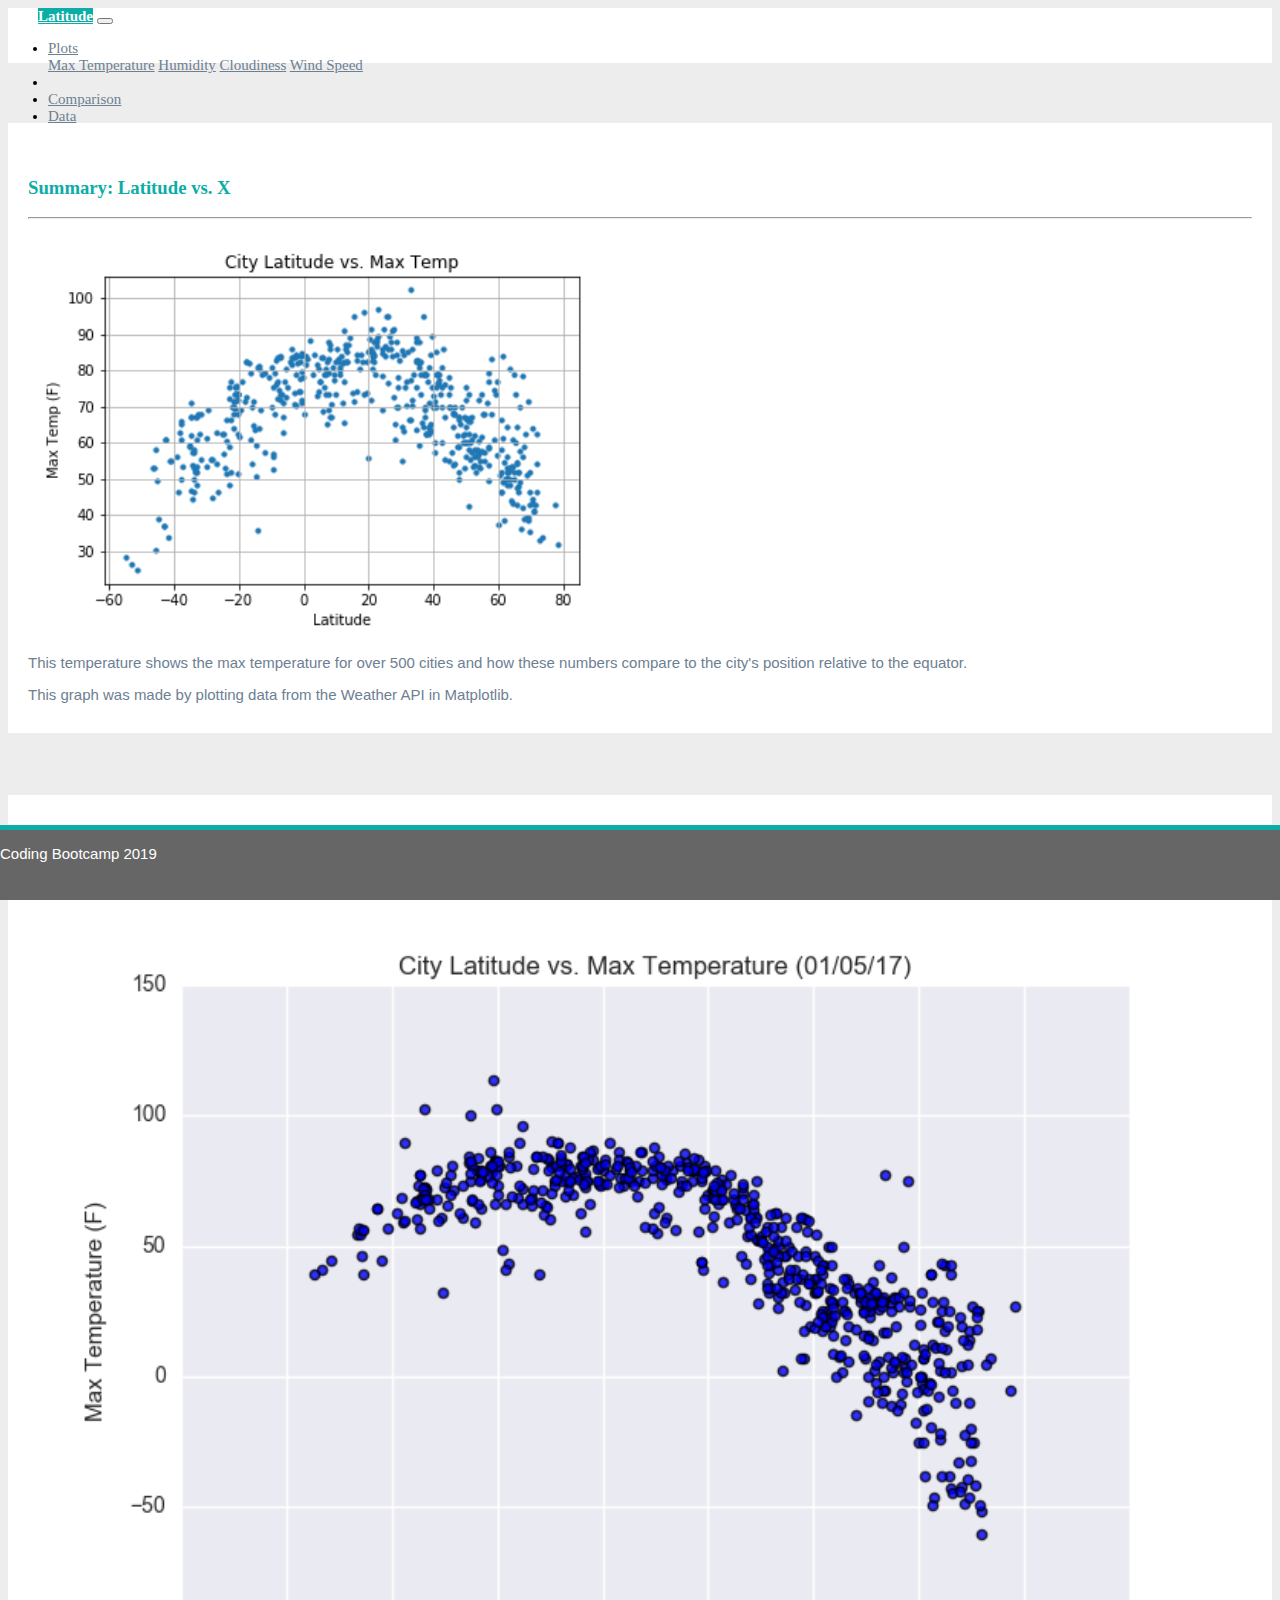
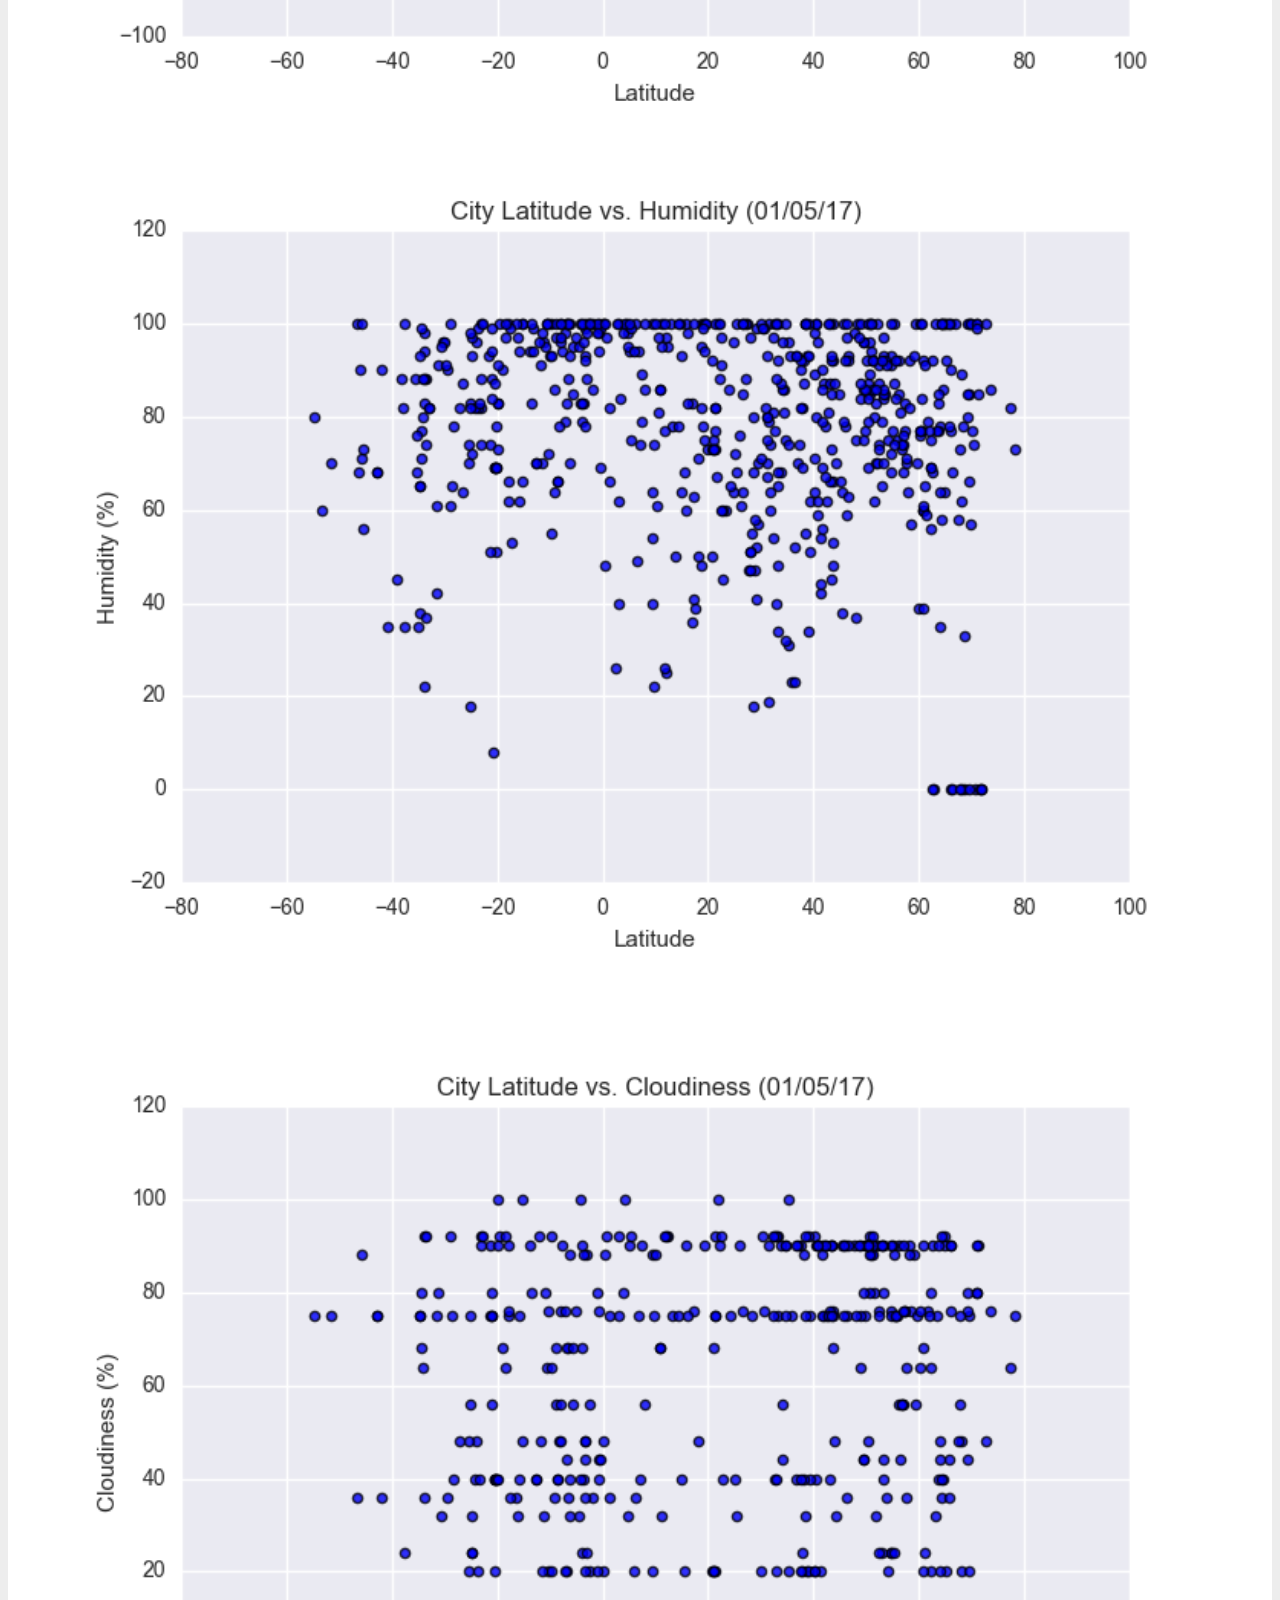
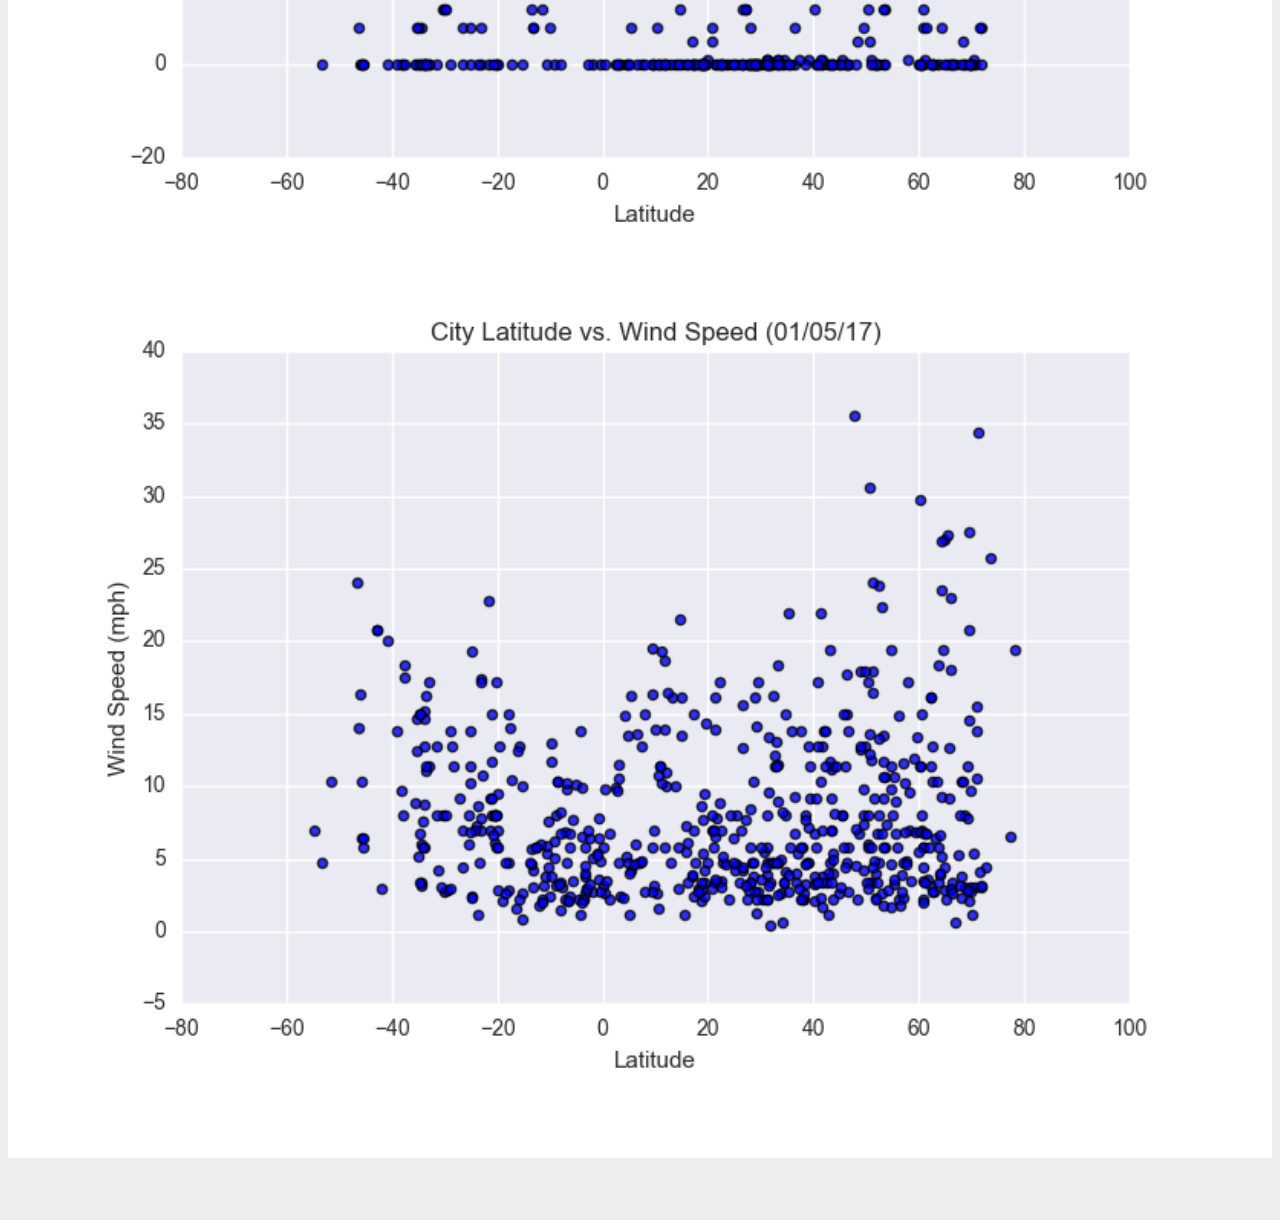
<file: index.html>
<!DOCTYPE html>
<html>

<head>
    <meta charset="utf-8" />
    <title>Weather Viz</title>
    <meta name="viewwport" content="width=device-width, initial-scale=1">

    <link rel="stylesheet" type="text/css" href="style.css">

</head>

<body>
    <div class="navigation">
        <nav class="navbar navbar-expand-lg navbar-light">
            <a class="navbar-brand" style="background-color: #0BADA6;" href="index.html">Latitude</a>
        <button class="navbar-toggler border border-white" type="button" data-toggle="collapse" data-target="#navbarNavDropdown"
        aria-controls="navbarNavDropdown" aria-expanded="false" aria-label="Toggle navigation">
        </button>
        <div class="collapse navbar-collapse" id="navbarNavDropdown">
            <ul class="navbar-nav m1-auto">
                <li class="nav-item dropdown">
                    <a class="nav-link dropdown-toggle" href="#" id="navbarDropdownMenuLink" data-toggle="dropdown"
                        aria-haspopup="true" aria-expanded="false">Plots</a>
                    <div class="dropdown-menu" aria-labelledby="navbarDropdownMenuLink">
                        <a class="dropdown-item" href="max_temperature.html">Max Temperature</a>
                        <a class="dropdown-item" href="humidity.html">Humidity</a>
                        <a class="dropdown-item" href="cloudiness.html">Cloudiness</a>
                        <a class="dropdown-item" href="wind_speed.html">Wind Speed</a>
                    </div>    
                </li>
                <li>
                    <li class="nav-item">
                        <a class="nav-link" href="comparisons.html">Comparison</a>
                    </li>
                </li>
                <li>
                    <a class="nav-link" href="data.html">Data</a>
                </li>
            
            </ul>
        </div>
        </nav>
    </div>
    <div class="container">
        <div class="row">
            <div class="col-lg-7 col-md-12">
                <div class="box">
                    <h3 class="title">Summary: Latitude vs. X</h3>
                    <hr>
                    <img src="Max_Temp vs. Lat.png" class="visualization" alt="Max Temperature vs. Latitude">
                    <p>This temperature shows the max temperature for over 500 cities and how these numbers compare to the city's position relative to the equator.</p>
                    <p>This graph was made by plotting data from the Weather API in Matplotlib.</p>
                </div>
            </div>
            <div class="col-lg-5 col-md-12">
                <div class="box">
                    <h5 class="title">Visualizations</h5>
                    <hr>

                    <div class="container">
                        <div class="row" style="padding-bottom: 30px;">
                            <div class="col-6">
                                <a href="Max Temp.html">
                                    <img class="panel" src="Max Temp Graph.png" alt="Max Temperature Image">
                                </a>
                            </div>
                            <div class="col-6">
                                <a href="Humidity.html">
                                    <img class="panel" src="Humidity.png" alt="Humidity Graph">
                                </a>
                            </div>
                        </div>

                        <div class="row" style="padding-bottom: 30px;">
                        <div class="col-6">
                            <a href="Cloudiness.html">
                                <img class="panel" src="Cloudiness.png" alt="Cloudiness Graph">
                            </a>
                        </div>
                        <div class="col-6">
                            <a href="Wind Speed.html">
                                <img class="panel" src="Wind Speed.png" alt="Wind Speed Graph">
                            </a>
                        </div>


                        </div>
                    </div>
                </div>
            </div>
        </div>
    </div>
    <footer>
        <div class="footer">Coding Bootcamp 2019</div>
    </footer>

    <script src="https://code.jquery.com/jquery-3.2.1.slim.min.js" integrity="sha384-KJ3o2DKtIkvYIK3UENzmM7KCkRr/rE9/Qpg6aAZGJwFDMVNA/GpGFF93hXpG5KkN"
        crossorigin="anonymous"></script>
    <script src="https://cdnjs.cloudflare.com/ajax/libs/popper.js/1.12.9/umd/popper.min.js" integrity="sha384-ApNbgh9B+Y1QKtv3Rn7W3mgPxhU9K/ScQsAP7hUibX39j7fakFPskvXusvfa0b4Q"
        crossorigin="anonymous"></script>
    <script src="https://maxcdn.bootstrapcdn.com/bootstrap/4.0.0/js/bootstrap.min.js" integrity="sha384-JZR6Spejh4U02d8jOt6vLEHfe/JQGiRRSQQxSfFWpi1MquVdAyjUar5+76PVCmYl"
        crossorigin="anonymous"></script>
</body>
</html>
</file>
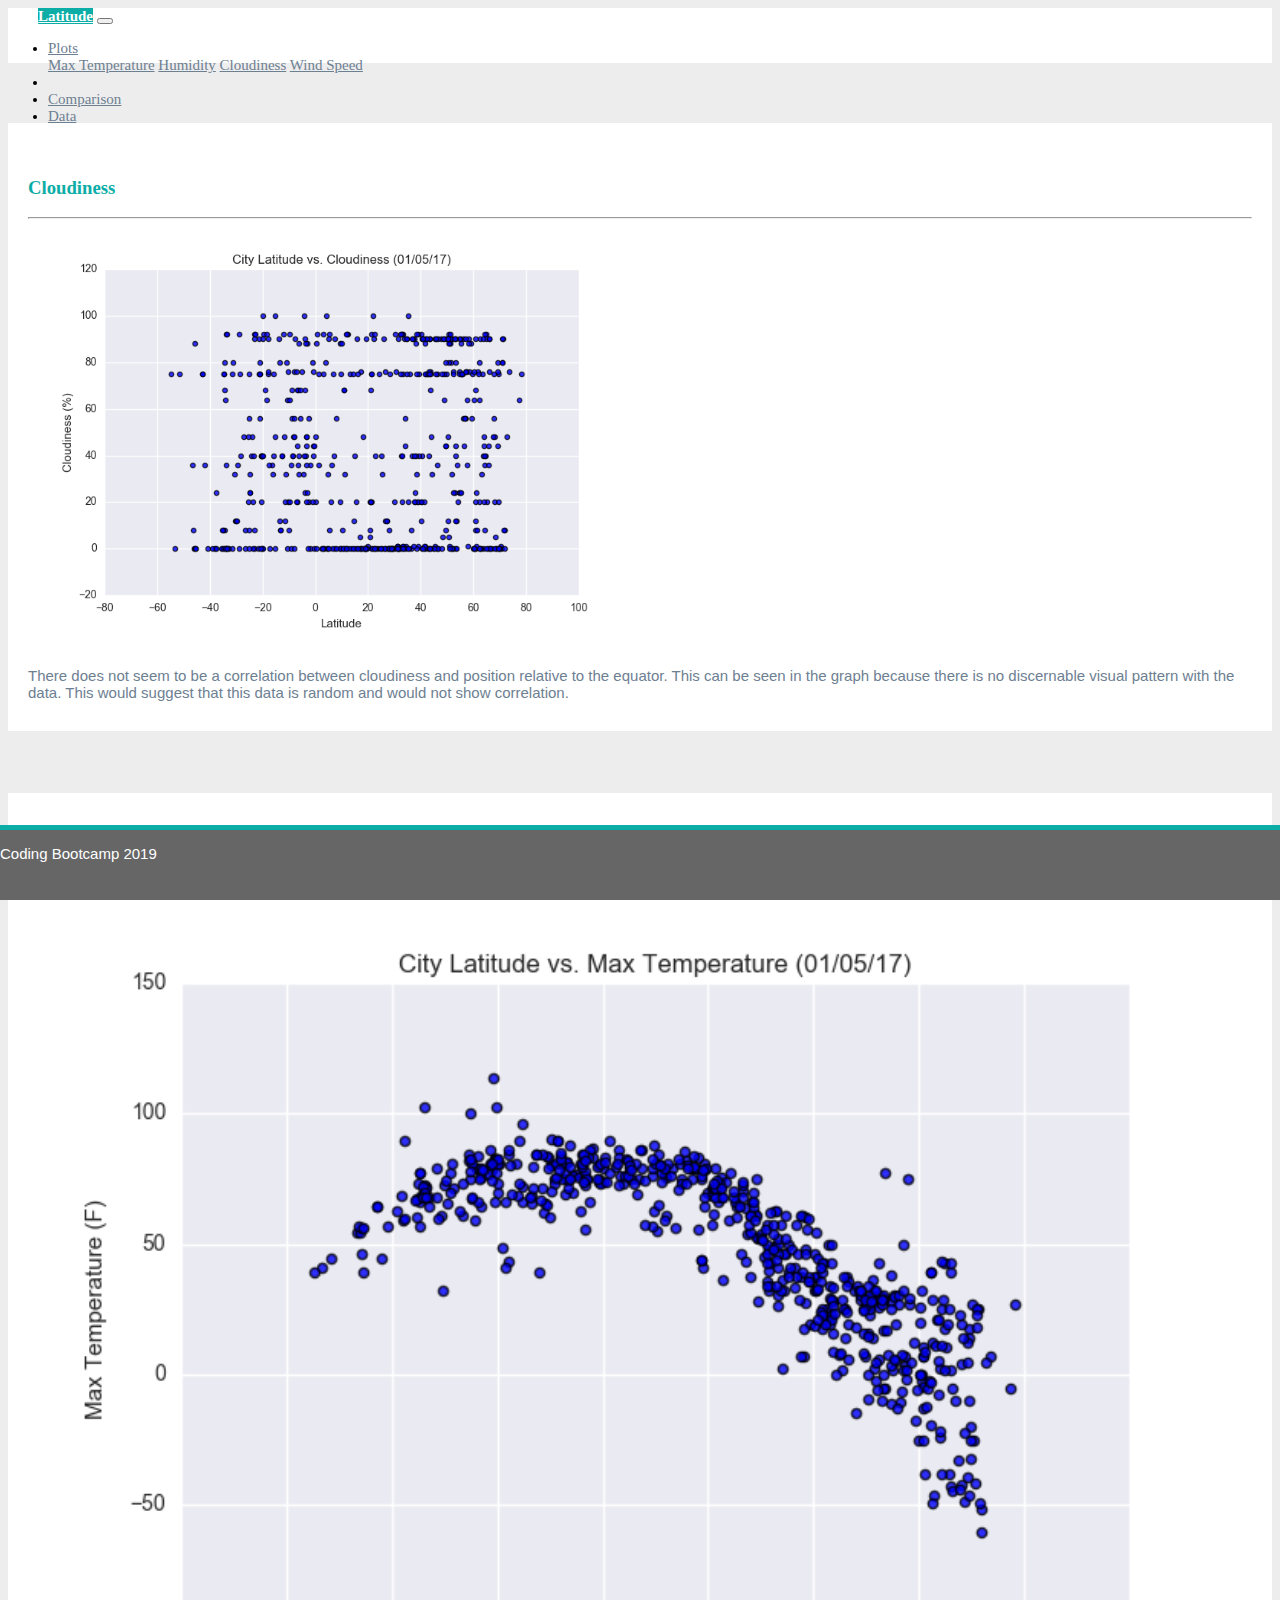
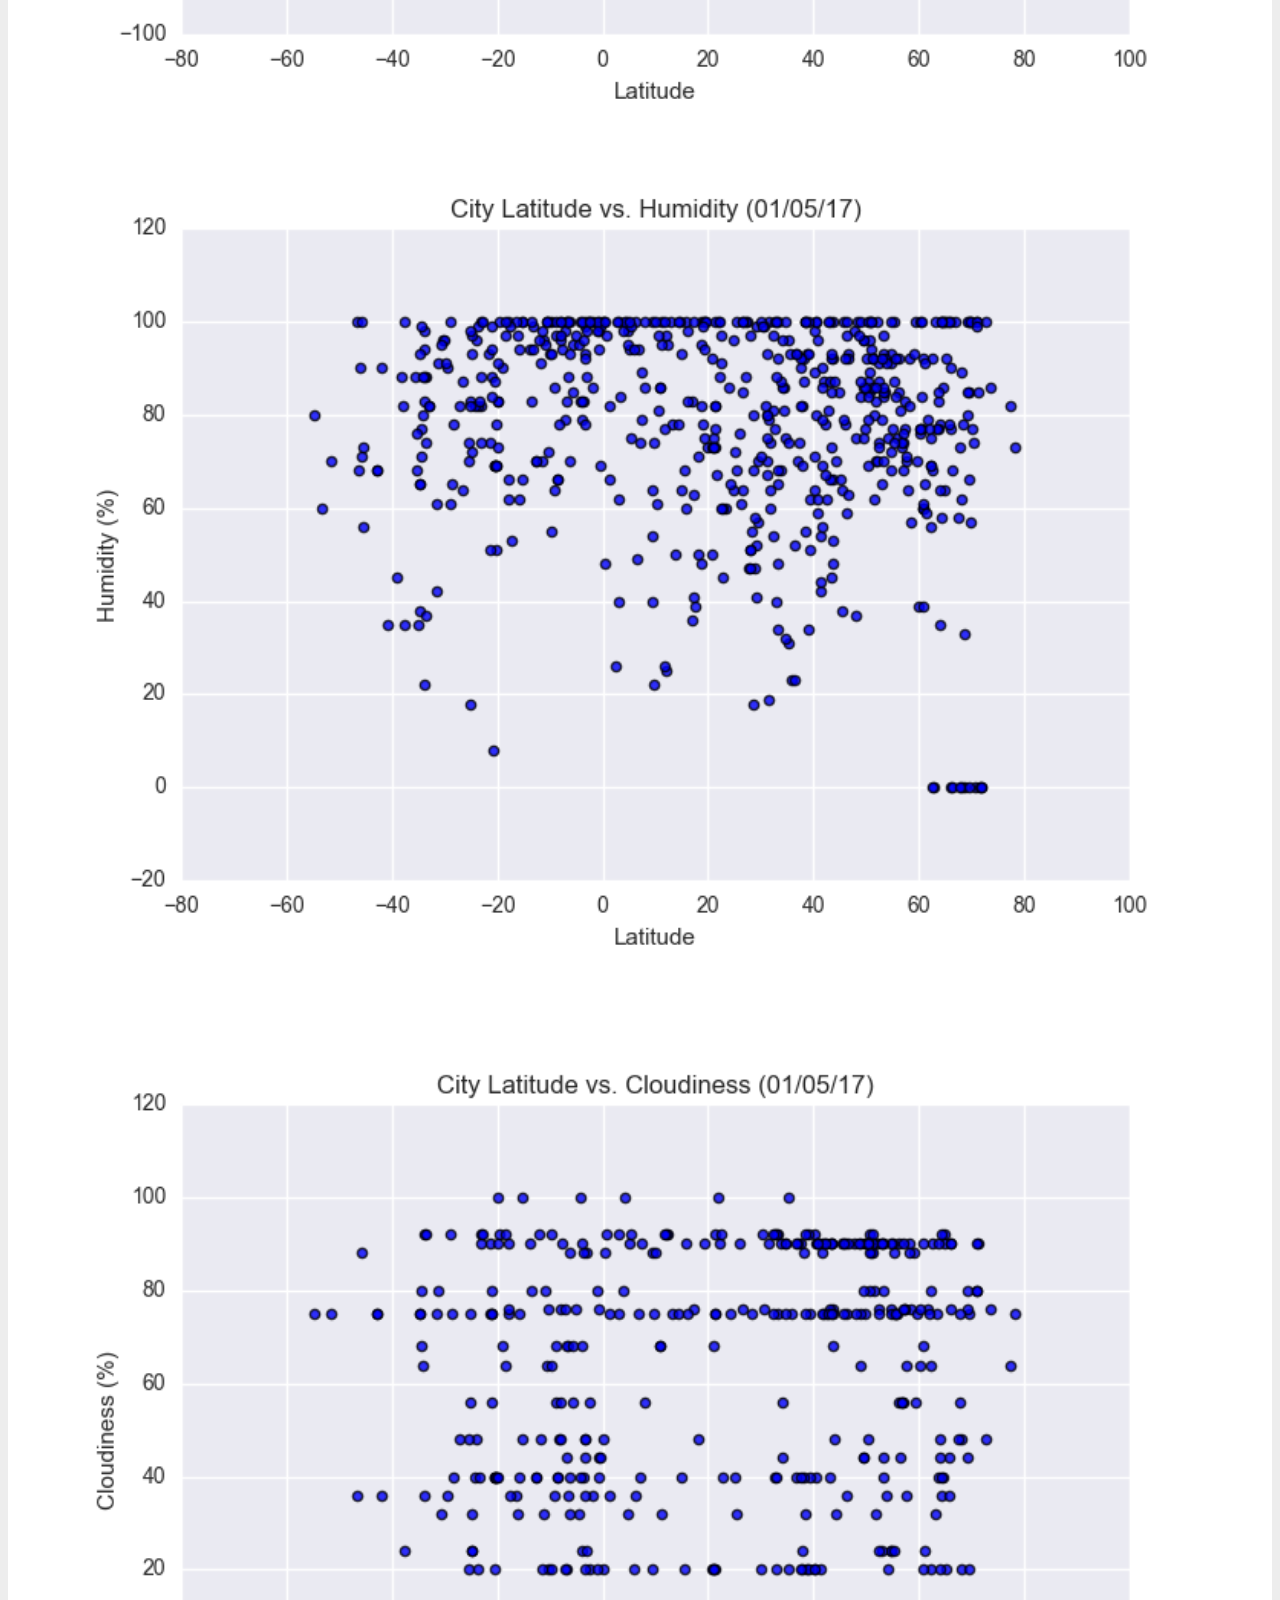
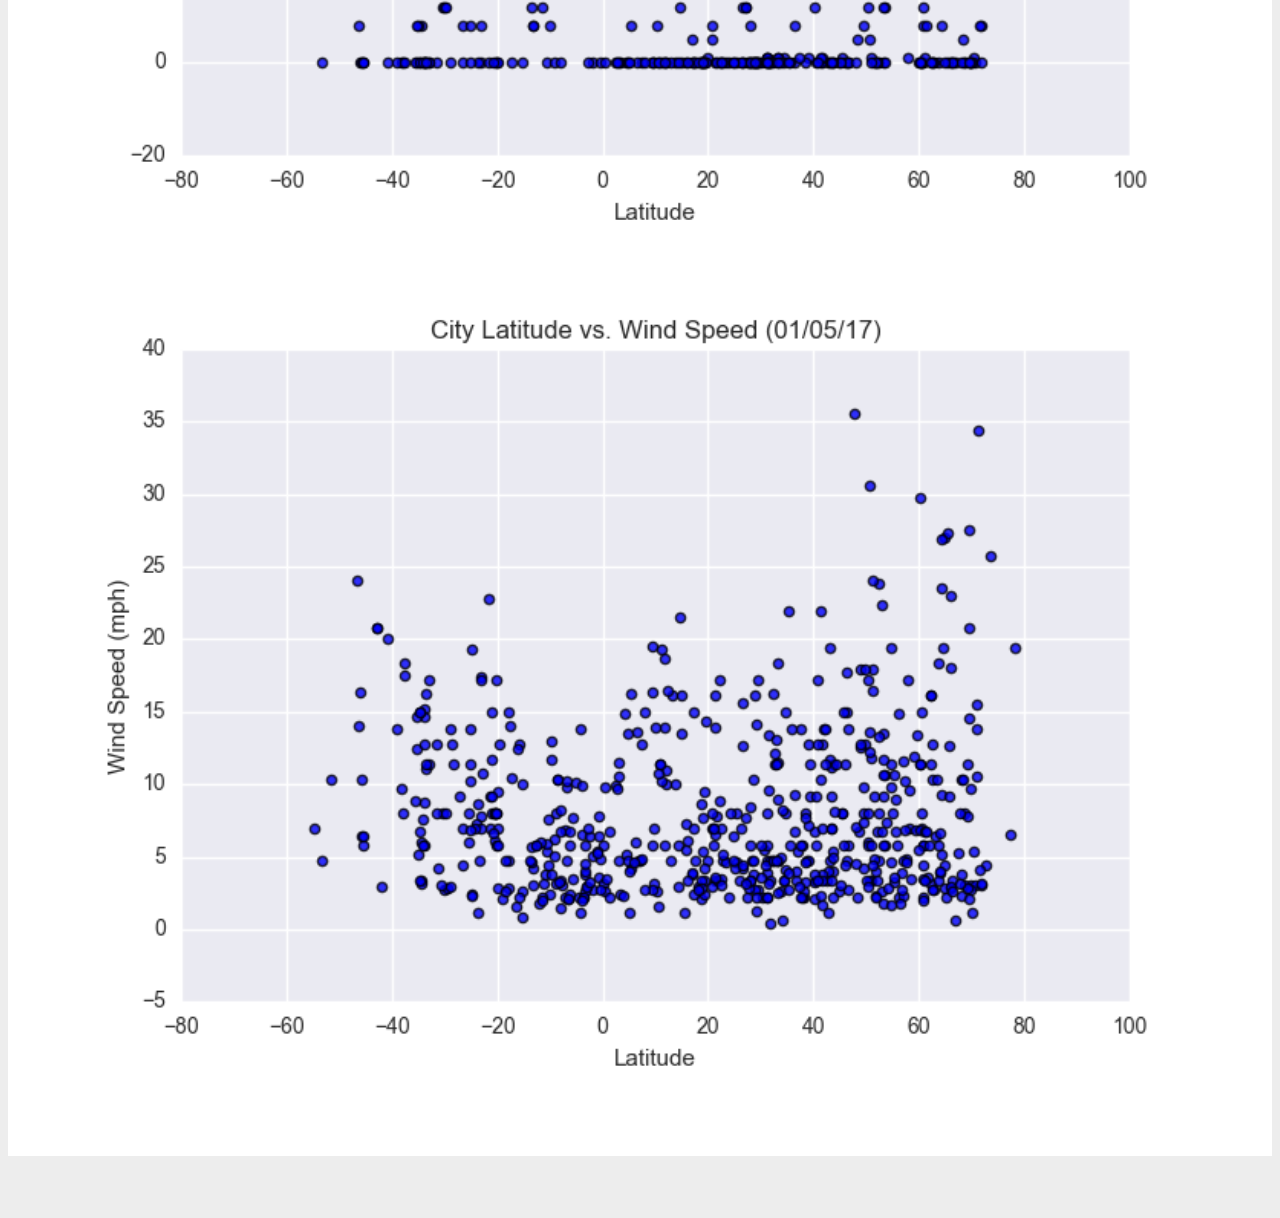
<file: cloudiness.html>
<!DOCTYPE html>
<html>

<head>
    <meta charset="utf-8" />
    <title>Weather Viz</title>
    <meta name="viewwport" content="width=device-width, initial-scale=1">

    <link rel="stylesheet" type="text/css" href="style.css">

</head>

<body>
    <div class="navigation">
        <nav class="navbar navbar-expand-lg navbar-light">
            <a class="navbar-brand" style="background-color: #0BADA6;" href="index.html">Latitude</a>
        <button class="navbar-toggler border border-white" type="button" data-toggle="collapse" data-target="#navbarNavDropdown"
        aria-controls="navbarNavDropdown" aria-expanded="false" aria-label="Toggle navigation">
        </button>
        <div class="collapse navbar-collapse" id="navbarNavDropdown">
            <ul class="navbar-nav m1-auto">
                <li class="nav-item dropdown">
                    <a class="nav-link dropdown-toggle" href="#" id="navbarDropdownMenuLink" data-toggle="dropdown"
                        aria-haspopup="true" aria-expanded="false">Plots</a>
                    <div class="dropdown-menu" aria-labelledby="navbarDropdownMenuLink">
                        <a class="dropdown-item" href="max_temperature.html">Max Temperature</a>
                        <a class="dropdown-item" href="humidity.html">Humidity</a>
                        <a class="dropdown-item" href="cloudiness.html">Cloudiness</a>
                        <a class="dropdown-item" href="wind_speed.html">Wind Speed</a>
                    </div>    
                </li>
                <li>
                    <li class="nav-item">
                        <a class="nav-link" href="comparisons.html">Comparison</a>
                    </li>
                </li>
                <li>
                    <a class="nav-link" href="data.html">Data</a>
                </li>
            
            </ul>
        </div>
        </nav>
    </div>
    <div class="container">
        <div class="row">
            <div class="col-lg-7 col-md-12">
                <div class="box">
                    <h3 class="title">Cloudiness</h3>
                    <hr>
                    <img src="Cloudiness.png" class="visualization" alt="Cloudiness">
                    <p>There does not seem to be a correlation between cloudiness and position relative to the equator.  This can be seen in the graph because there is no discernable visual pattern with the data.  This would suggest that this data is random and would not show correlation.</p>
                </div>
            </div>
            <div class="col-lg-5 col-md-12">
                <div class="box">
                    <h5 class="title">Visualizations</h5>
                    <hr>

                    <div class="container">
                        <div class="row" style="padding-bottom: 30px;">
                            <div class="col-6">
                                <a href="Max Temp.html">
                                    <img class="panel" src="Max Temp Graph.png" alt="Max Temperature Image">
                                </a>
                            </div>
                            <div class="col-6">
                                <a href="Humidity.html">
                                    <img class="panel" src="Humidity.png" alt="Humidity Graph">
                                </a>
                            </div>
                        </div>

                        <div class="row" style="padding-bottom: 30px;">
                        <div class="col-6">
                            <a href="Cloudiness.html">
                                <img class="panel" src="Cloudiness.png" alt="Cloudiness Graph">
                            </a>
                        </div>
                        <div class="col-6">
                            <a href="Wind Speed.html">
                                <img class="panel" src="Wind Speed.png" alt="Wind Speed Graph">
                            </a>
                        </div>


                        </div>
                    </div>
                </div>
            </div>
        </div>
    </div>
    <footer>
        <div class="footer">Coding Bootcamp 2019</div>
    </footer>

    <script src="https://code.jquery.com/jquery-3.2.1.slim.min.js" integrity="sha384-KJ3o2DKtIkvYIK3UENzmM7KCkRr/rE9/Qpg6aAZGJwFDMVNA/GpGFF93hXpG5KkN"
        crossorigin="anonymous"></script>
    <script src="https://cdnjs.cloudflare.com/ajax/libs/popper.js/1.12.9/umd/popper.min.js" integrity="sha384-ApNbgh9B+Y1QKtv3Rn7W3mgPxhU9K/ScQsAP7hUibX39j7fakFPskvXusvfa0b4Q"
        crossorigin="anonymous"></script>
    <script src="https://maxcdn.bootstrapcdn.com/bootstrap/4.0.0/js/bootstrap.min.js" integrity="sha384-JZR6Spejh4U02d8jOt6vLEHfe/JQGiRRSQQxSfFWpi1MquVdAyjUar5+76PVCmYl"
        crossorigin="anonymous"></script>
</body>
</html>
</file>
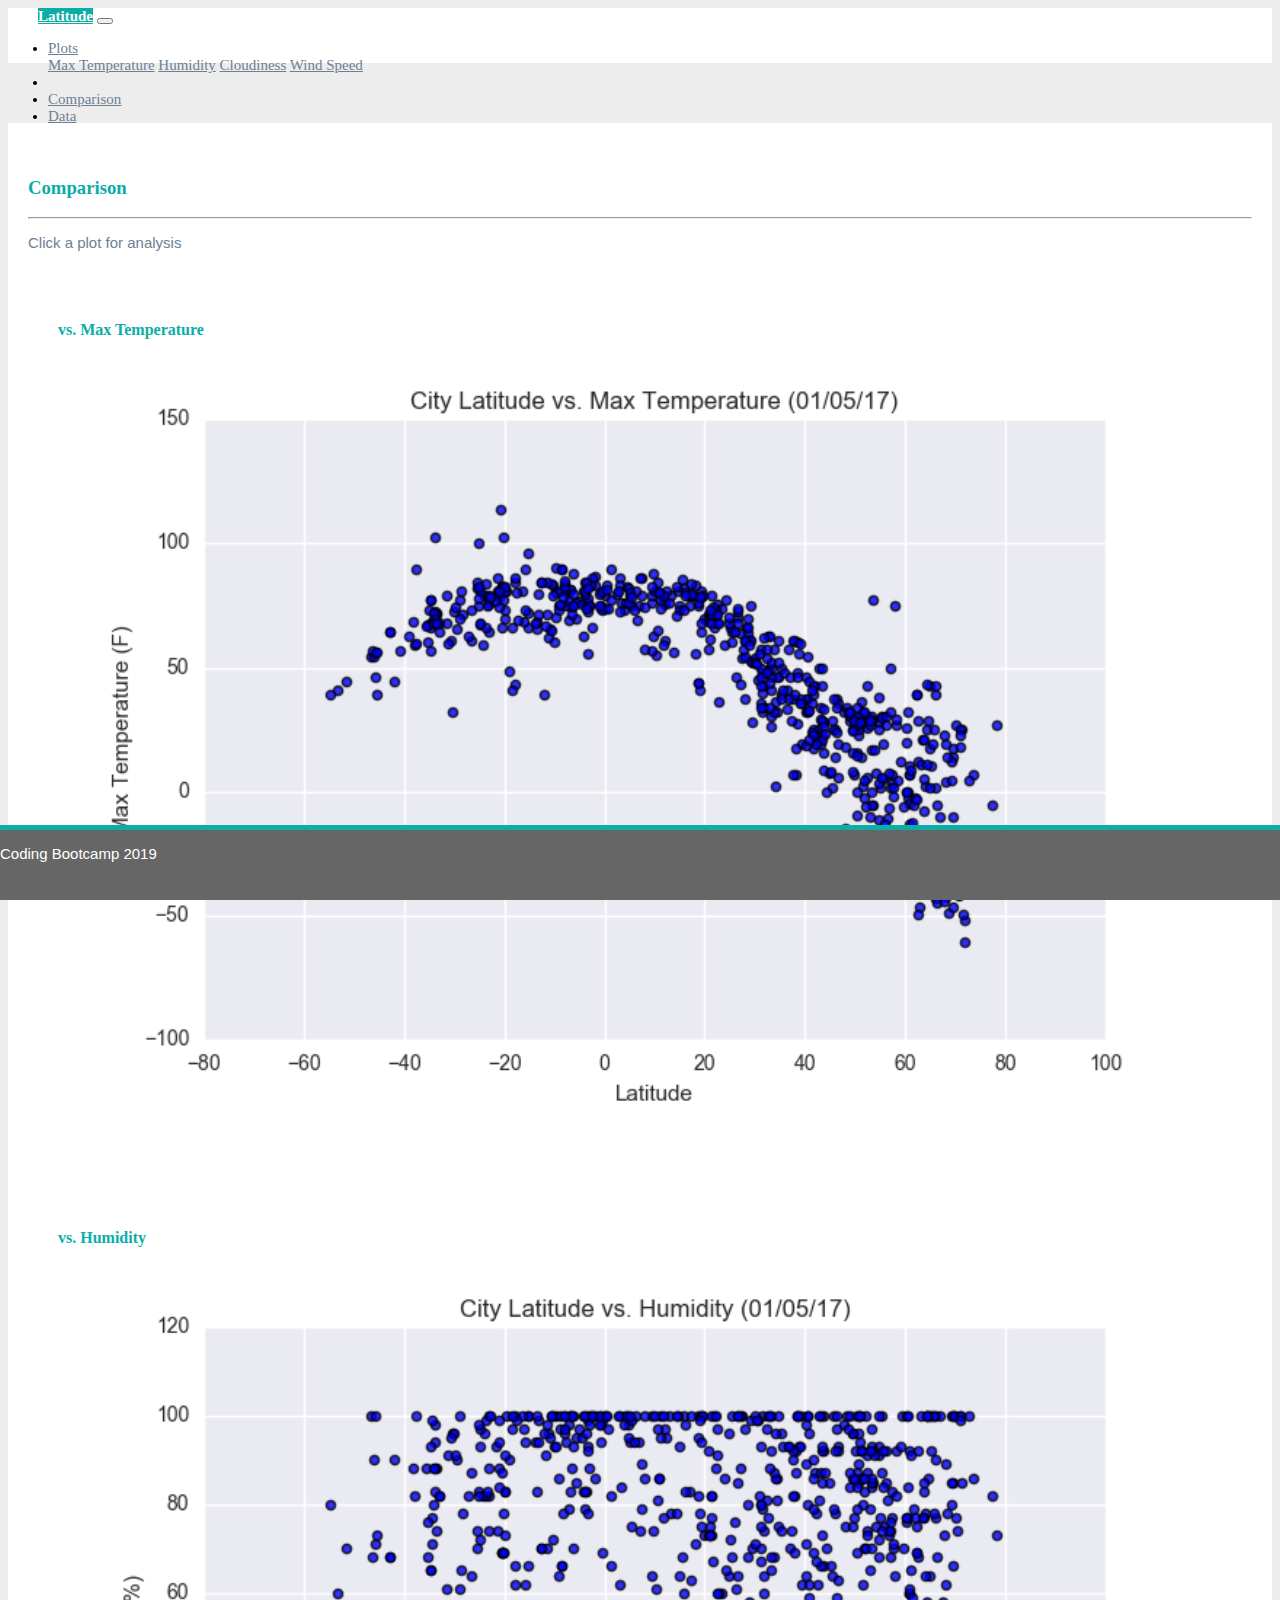
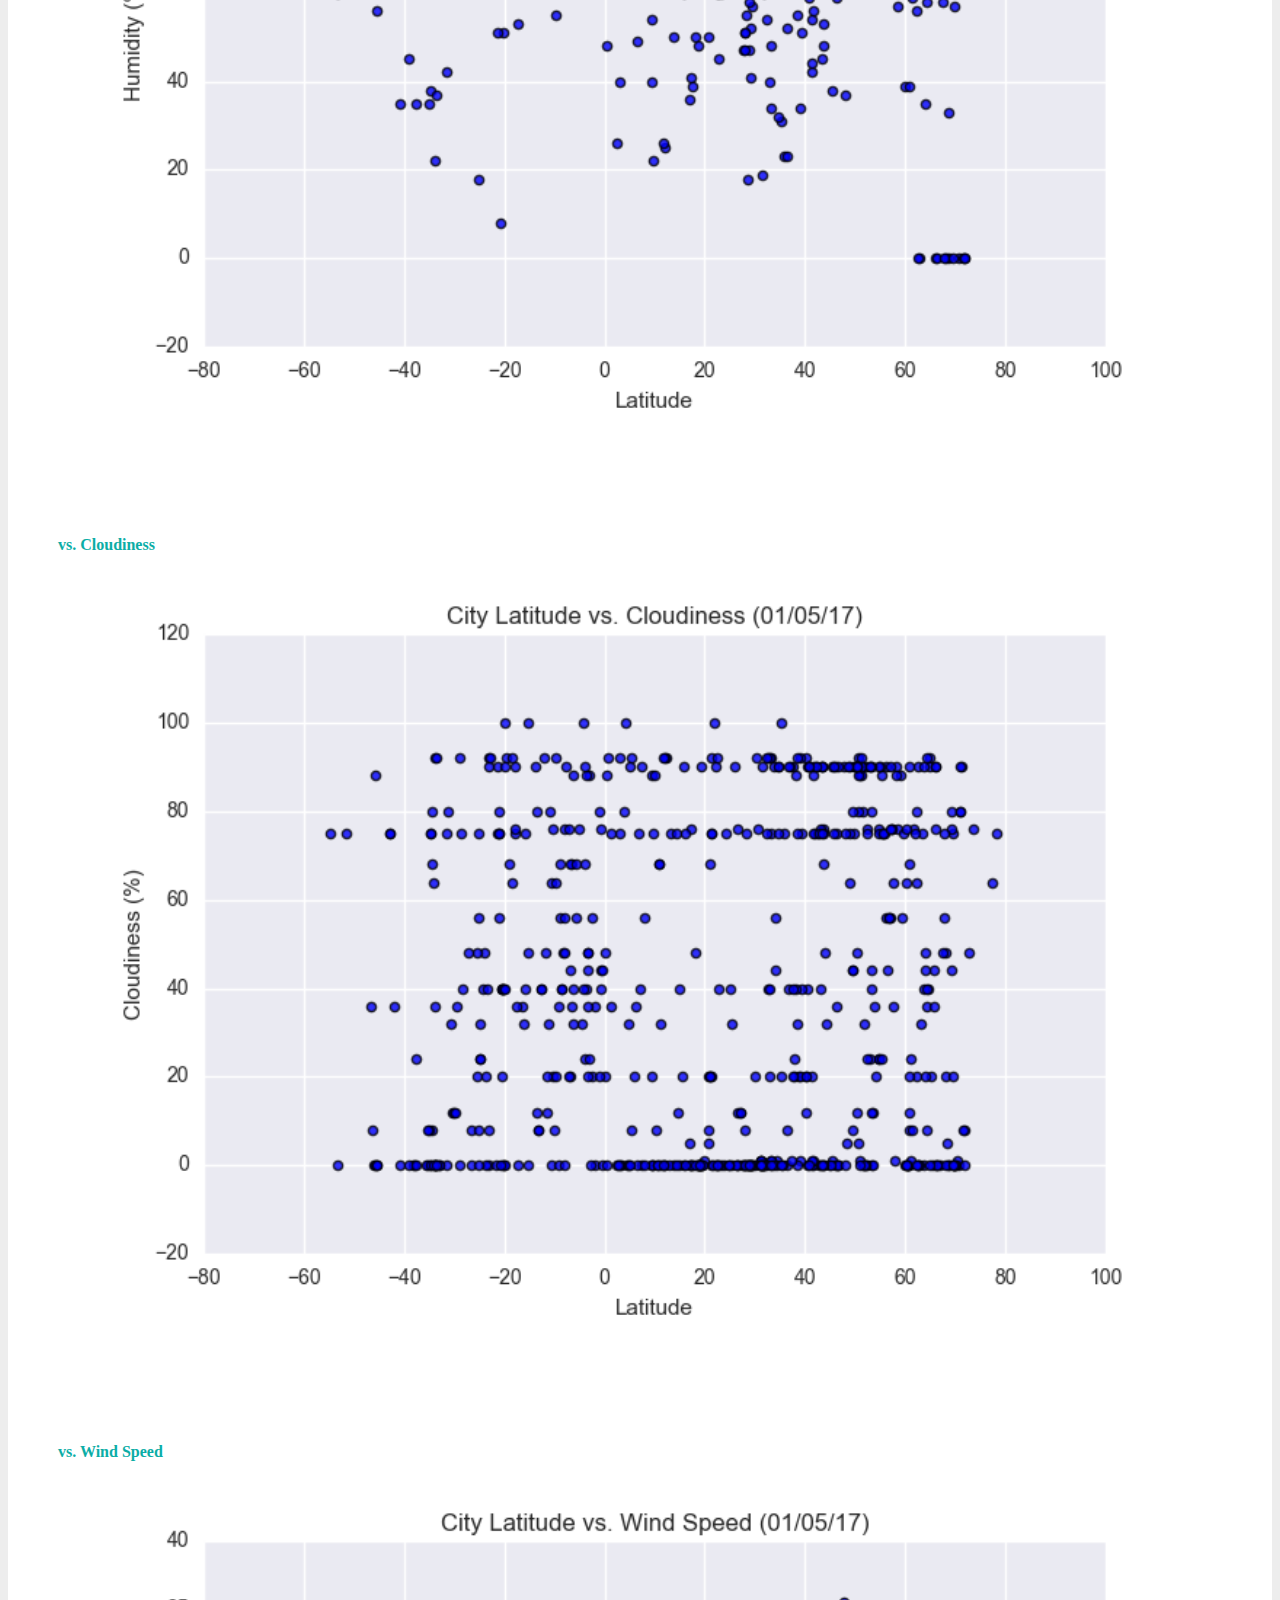
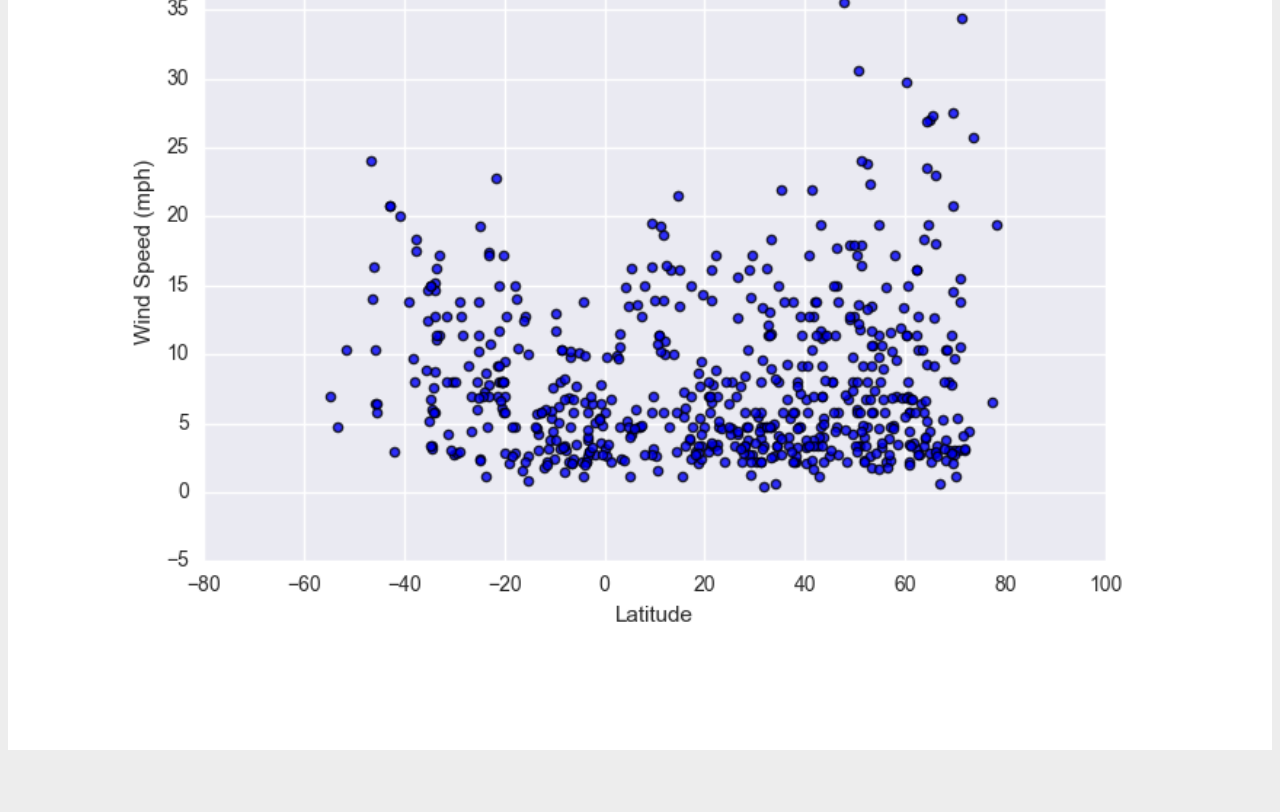
<file: comparisons.html>
<!DOCTYPE html>
<html>

<head>
    <meta charset="utf-8" />
    <title>Weather Viz</title>
    <meta name="viewwport" content="width=device-width, initial-scale=1">

    <link rel="stylesheet" type="text/css" href="style.css">

</head>

<body>
    <div class="navigation">
        <nav class="navbar navbar-expand-lg navbar-light">
            <a class="navbar-brand" style="background-color: #0BADA6;" href="index.html">Latitude</a>
        <button class="navbar-toggler border border-white" type="button" data-toggle="collapse" data-target="#navbarNavDropdown"
        aria-controls="navbarNavDropdown" aria-expanded="false" aria-label="Toggle navigation">
        </button>
        <div class="collapse navbar-collapse" id="navbarNavDropdown">
            <ul class="navbar-nav m1-auto">
                <li class="nav-item dropdown">
                    <a class="nav-link dropdown-toggle" href="#" id="navbarDropdownMenuLink" data-toggle="dropdown"
                        aria-haspopup="true" aria-expanded="false">Plots</a>
                    <div class="dropdown-menu" aria-labelledby="navbarDropdownMenuLink">
                        <a class="dropdown-item" href="max_temperature.html">Max Temperature</a>
                        <a class="dropdown-item" href="humidity.html">Humidity</a>
                        <a class="dropdown-item" href="cloudiness.html">Cloudiness</a>
                        <a class="dropdown-item" href="wind_speed.html">Wind Speed</a>
                    </div>    
                </li>
                <li>
                    <li class="nav-item">
                        <a class="nav-link" href="comparisons.html">Comparison</a>
                    </li>
                </li>
                <li>
                    <a class="nav-link" href="data.html">Data</a>
                </li>
            
            </ul>
        </div>
        </nav>
    </div>
    <div class="container">
        <div class="row">
            <div class="col-lg-7 col-md-12">
                <div class="box">
                    <h3 class="title">Comparison</h3>
                    <hr>
                    <p>Click a plot for analysis</p>
                    <div class="container" style="padding-bottom: 40px;">
                        <div class="row">
                            <div class="col-lg-6" style="padding: 30px;">
                              <div class="title">vs. Max Temperature</div>
                              <a href="Max Temp.html">
                                  <img class="panel" src="Max Temp Graph.png" alt="Max Temperature">
                              </a>
                            </div>

                            <div class="col-lg-6" style="padding: 30px;">
                                <div class="title">vs. Humidity</div>
                                <a href="humidity.html">
                                    <img class="panel" src="Humidity.png" alt="Humidity">
                                </a>
                            </div>

                            <div class="col-lg-6" style="padding: 30px;">
                                <div class="title">vs. Cloudiness</div>
                                <a href="cloudiness.html">
                                    <img class="panel" src="Cloudiness.png" alt="Cloudiness">
                                </a>
                            </div>

                            <div class="col-lg-6" style="padding: 30px;">
                                <div class="title">vs. Wind Speed</div>
                                <a href="Wind Speed.html">
                                    <img class="panel" src="Wind Speed.png" alt="Wind Speed">
                                </a>
                            </div>
                        </div>    
                    </div>
                </div>
            </div>
        </div>
    </div>
            
    <footer>
        <div class="footer">Coding Bootcamp 2019</div>
    </footer>

    <script src="https://code.jquery.com/jquery-3.2.1.slim.min.js" integrity="sha384-KJ3o2DKtIkvYIK3UENzmM7KCkRr/rE9/Qpg6aAZGJwFDMVNA/GpGFF93hXpG5KkN"
        crossorigin="anonymous"></script>
    <script src="https://cdnjs.cloudflare.com/ajax/libs/popper.js/1.12.9/umd/popper.min.js" integrity="sha384-ApNbgh9B+Y1QKtv3Rn7W3mgPxhU9K/ScQsAP7hUibX39j7fakFPskvXusvfa0b4Q"
        crossorigin="anonymous"></script>
    <script src="https://maxcdn.bootstrapcdn.com/bootstrap/4.0.0/js/bootstrap.min.js" integrity="sha384-JZR6Spejh4U02d8jOt6vLEHfe/JQGiRRSQQxSfFWpi1MquVdAyjUar5+76PVCmYl"
        crossorigin="anonymous"></script>
</body>
</html>
</file>
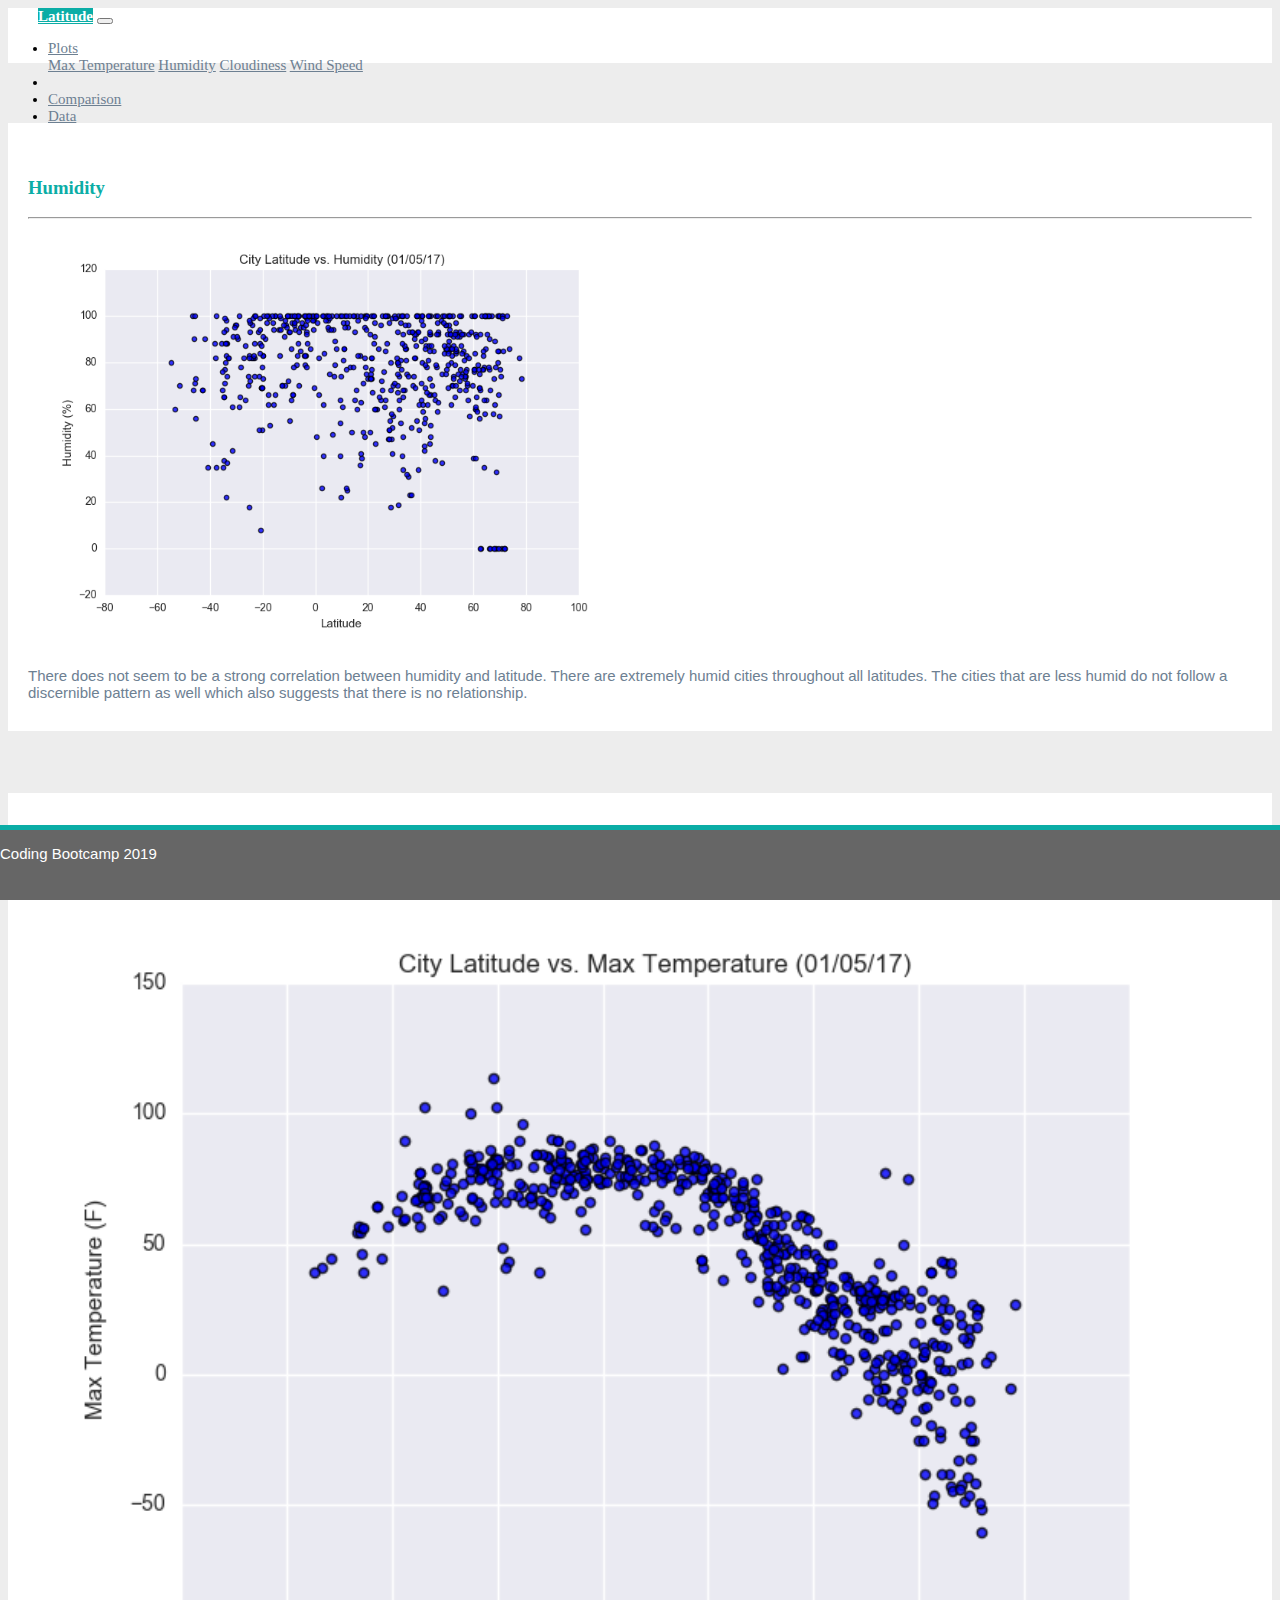
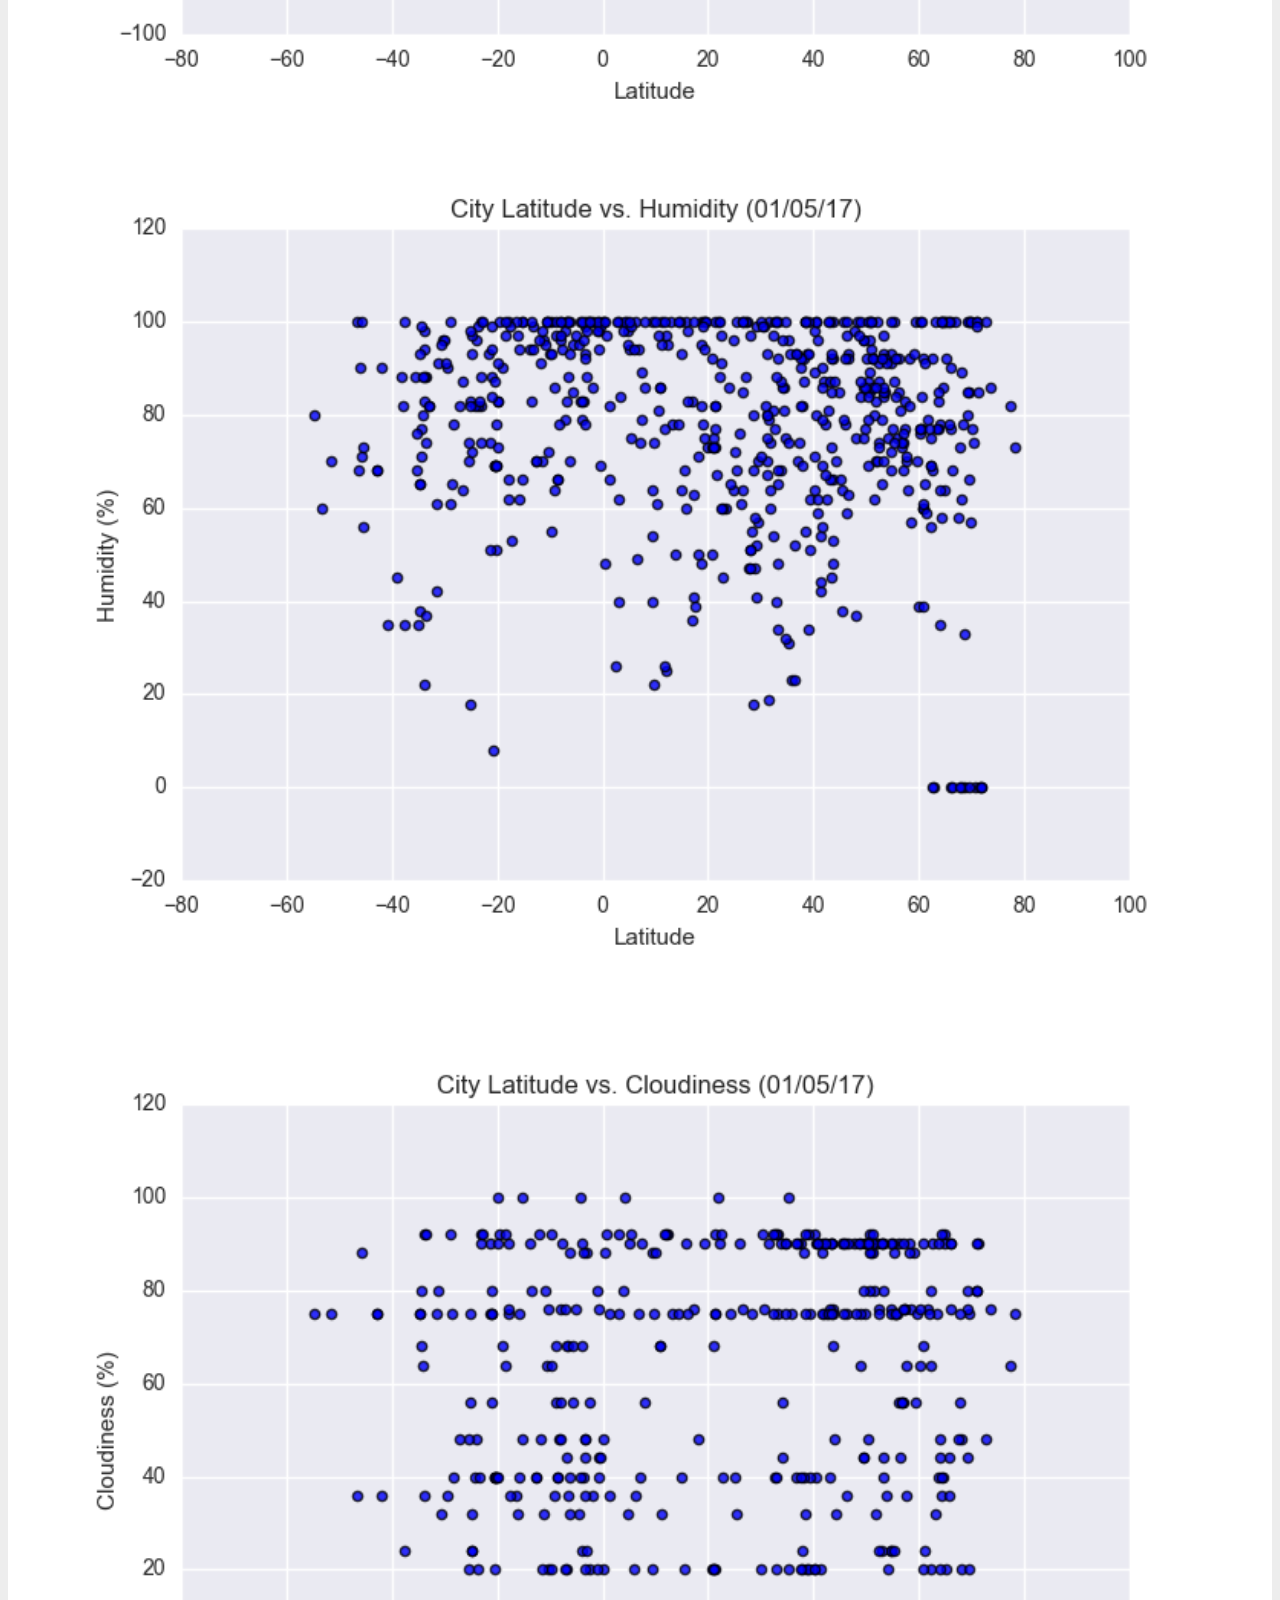
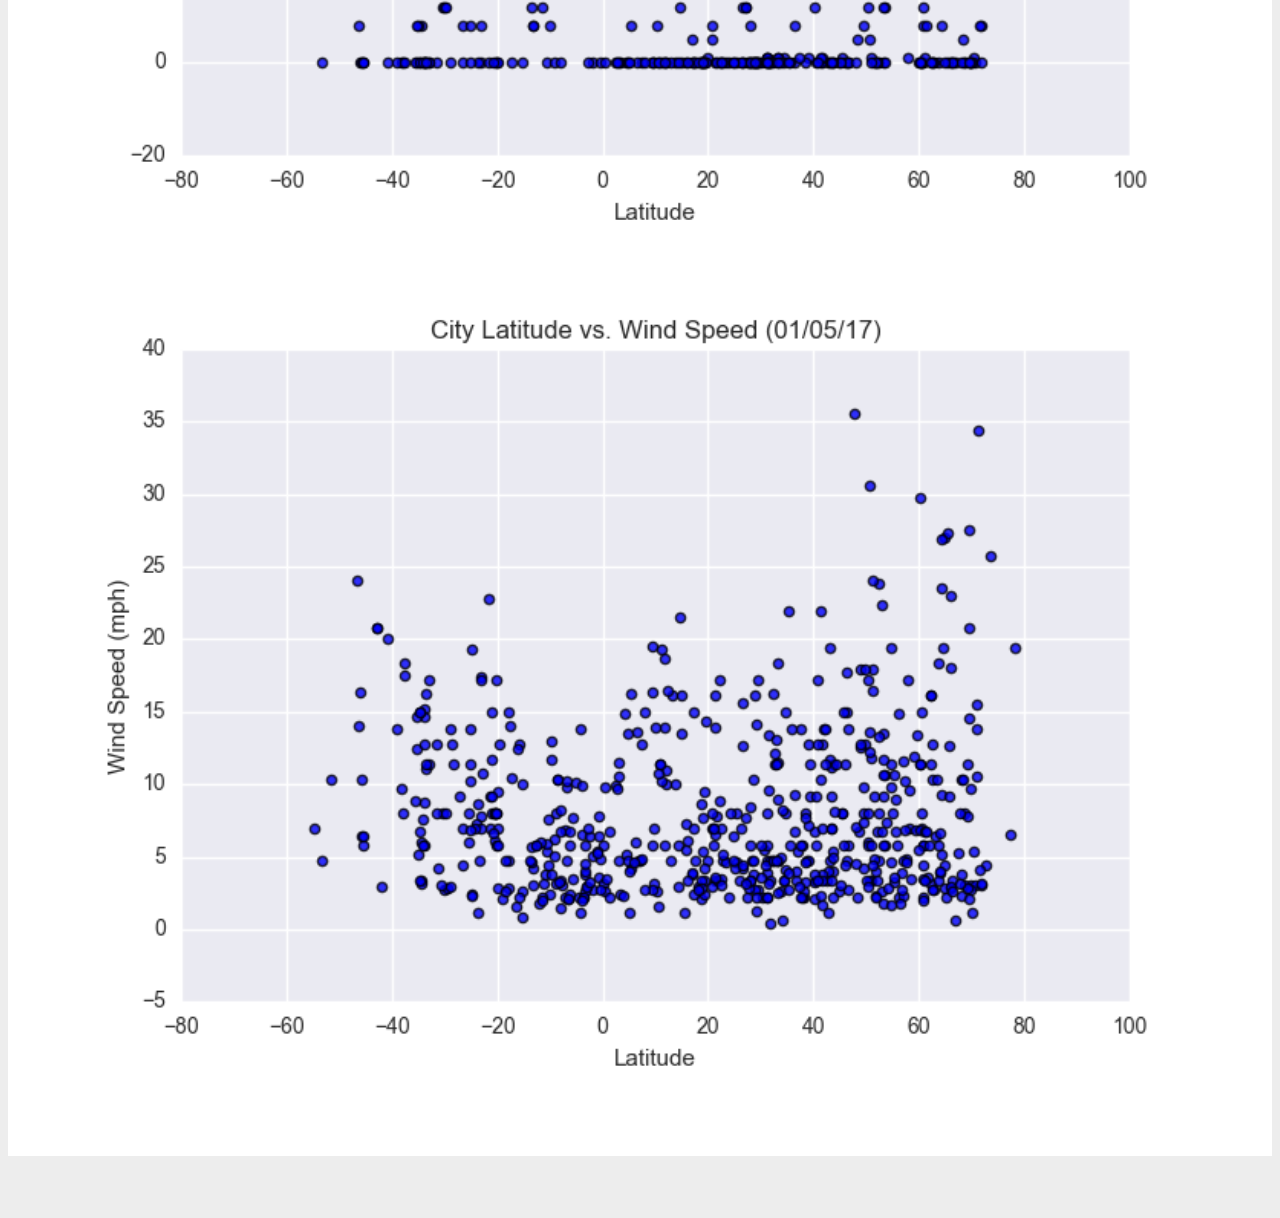
<file: humidity.html>
<!DOCTYPE html>
<html>

<head>
    <meta charset="utf-8" />
    <title>Weather Viz</title>
    <meta name="viewwport" content="width=device-width, initial-scale=1">

    <link rel="stylesheet" type="text/css" href="style.css">

</head>

<body>
    <div class="navigation">
        <nav class="navbar navbar-expand-lg navbar-light">
            <a class="navbar-brand" style="background-color: #0BADA6;" href="index.html">Latitude</a>
        <button class="navbar-toggler border border-white" type="button" data-toggle="collapse" data-target="#navbarNavDropdown"
        aria-controls="navbarNavDropdown" aria-expanded="false" aria-label="Toggle navigation">
        </button>
        <div class="collapse navbar-collapse" id="navbarNavDropdown">
            <ul class="navbar-nav m1-auto">
                <li class="nav-item dropdown">
                    <a class="nav-link dropdown-toggle" href="#" id="navbarDropdownMenuLink" data-toggle="dropdown"
                        aria-haspopup="true" aria-expanded="false">Plots</a>
                    <div class="dropdown-menu" aria-labelledby="navbarDropdownMenuLink">
                        <a class="dropdown-item" href="max_temperature.html">Max Temperature</a>
                        <a class="dropdown-item" href="humidity.html">Humidity</a>
                        <a class="dropdown-item" href="cloudiness.html">Cloudiness</a>
                        <a class="dropdown-item" href="wind_speed.html">Wind Speed</a>
                    </div>    
                </li>
                <li>
                    <li class="nav-item">
                        <a class="nav-link" href="comparisons.html">Comparison</a>
                    </li>
                </li>
                <li>
                    <a class="nav-link" href="data.html">Data</a>
                </li>
            
            </ul>
        </div>
        </nav>
    </div>
    <div class="container">
        <div class="row">
            <div class="col-lg-7 col-md-12">
                <div class="box">
                    <h3 class="title">Humidity</h3>
                    <hr>
                    <img src="Humidity.png" class="visualization" alt="Humidity">
                    <p>There does not seem to be a strong correlation between humidity and latitude.  There are extremely humid cities throughout all latitudes. The cities that are less humid do not follow a discernible pattern as well which also suggests that there is no relationship.</p>
                </div>
            </div>
            <div class="col-lg-5 col-md-12">
                <div class="box">
                    <h5 class="title">Visualizations</h5>
                    <hr>

                    <div class="container">
                        <div class="row" style="padding-bottom: 30px;">
                            <div class="col-6">
                                <a href="Max Temp.html">
                                    <img class="panel" src="Max Temp Graph.png" alt="Max Temperature Image">
                                </a>
                            </div>
                            <div class="col-6">
                                <a href="Humidity.html">
                                    <img class="panel" src="Humidity.png" alt="Humidity Graph">
                                </a>
                            </div>
                        </div>

                        <div class="row" style="padding-bottom: 30px;">
                        <div class="col-6">
                            <a href="Cloudiness.html">
                                <img class="panel" src="Cloudiness.png" alt="Cloudiness Graph">
                            </a>
                        </div>
                        <div class="col-6">
                            <a href="Wind Speed.html">
                                <img class="panel" src="Wind Speed.png" alt="Wind Speed Graph">
                            </a>
                        </div>


                        </div>
                    </div>
                </div>
            </div>
        </div>
    </div>
    <footer>
        <div class="footer">Coding Bootcamp 2019</div>
    </footer>

    <script src="https://code.jquery.com/jquery-3.2.1.slim.min.js" integrity="sha384-KJ3o2DKtIkvYIK3UENzmM7KCkRr/rE9/Qpg6aAZGJwFDMVNA/GpGFF93hXpG5KkN"
        crossorigin="anonymous"></script>
    <script src="https://cdnjs.cloudflare.com/ajax/libs/popper.js/1.12.9/umd/popper.min.js" integrity="sha384-ApNbgh9B+Y1QKtv3Rn7W3mgPxhU9K/ScQsAP7hUibX39j7fakFPskvXusvfa0b4Q"
        crossorigin="anonymous"></script>
    <script src="https://maxcdn.bootstrapcdn.com/bootstrap/4.0.0/js/bootstrap.min.js" integrity="sha384-JZR6Spejh4U02d8jOt6vLEHfe/JQGiRRSQQxSfFWpi1MquVdAyjUar5+76PVCmYl"
        crossorigin="anonymous"></script>
</body>
</html>
</file>
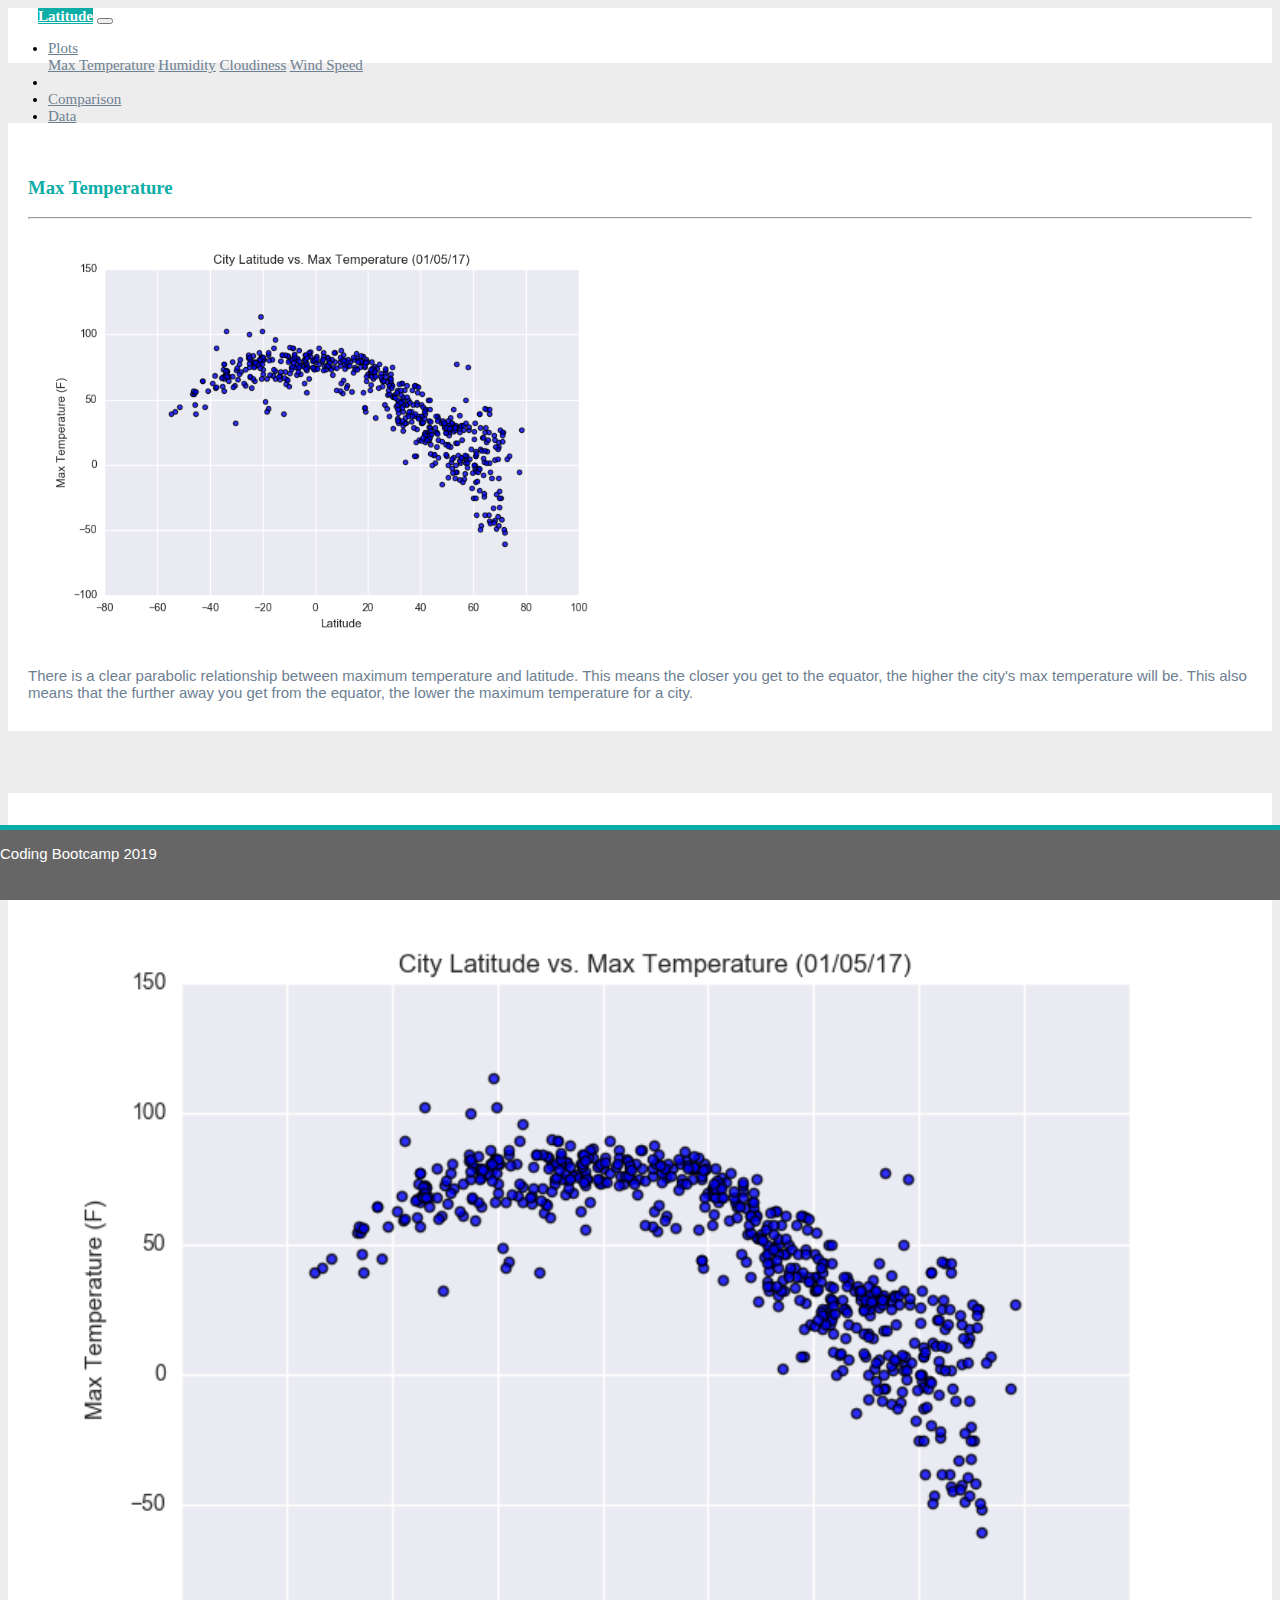
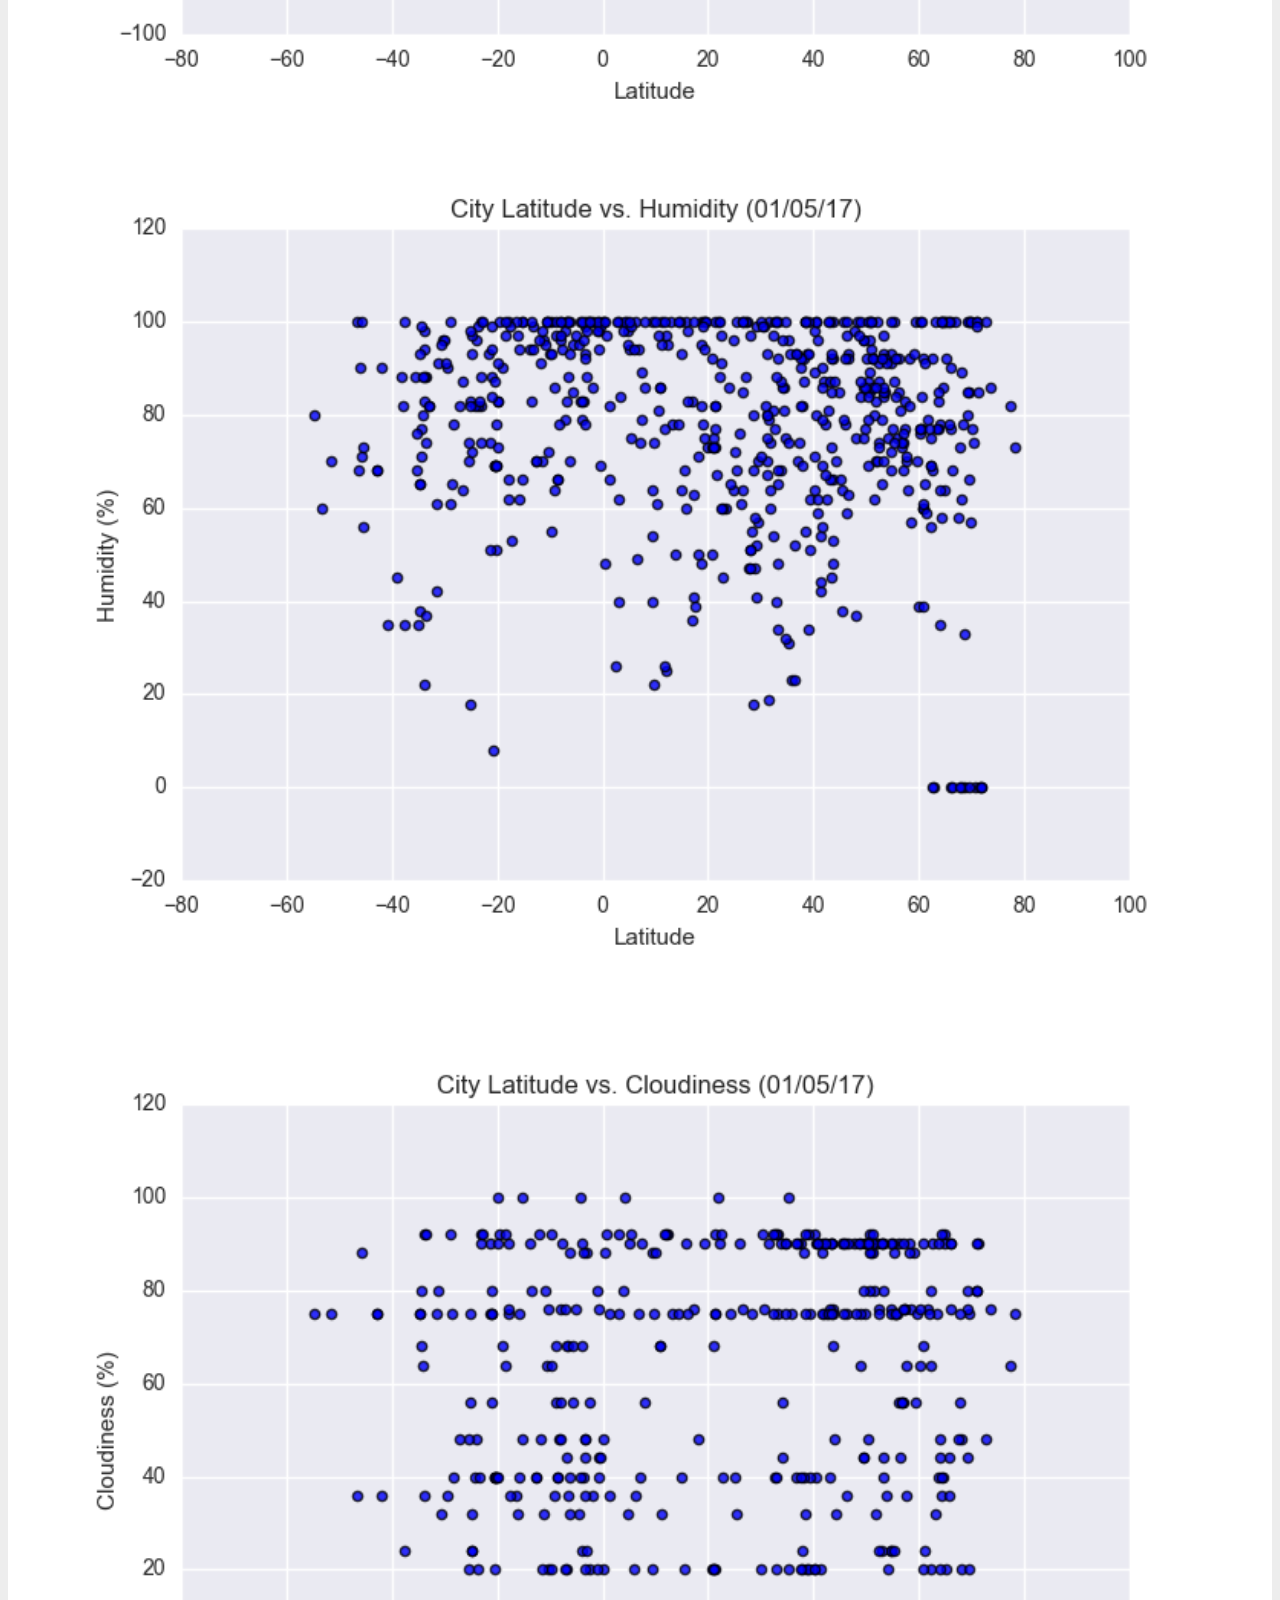
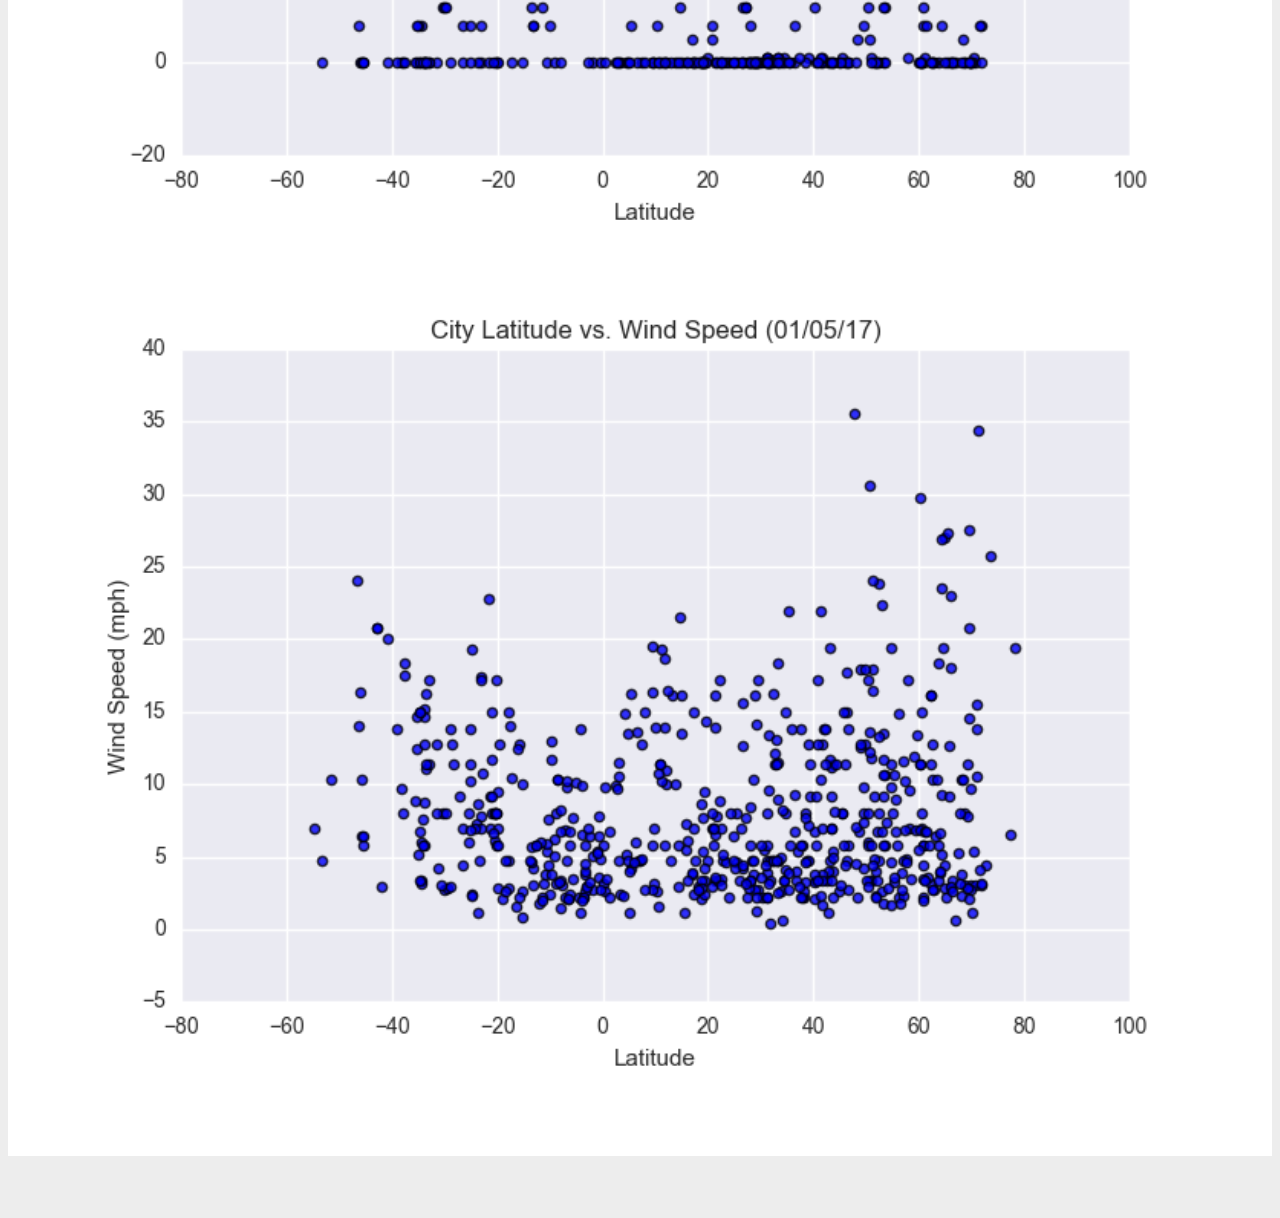
<file: Max Temp.html>
<!DOCTYPE html>
<html>

<head>
    <meta charset="utf-8" />
    <title>Weather Viz</title>
    <meta name="viewwport" content="width=device-width, initial-scale=1">

    <link rel="stylesheet" type="text/css" href="style.css">

</head>

<body>
    <div class="navigation">
        <nav class="navbar navbar-expand-lg navbar-light">
            <a class="navbar-brand" style="background-color: #0BADA6;" href="index.html">Latitude</a>
        <button class="navbar-toggler border border-white" type="button" data-toggle="collapse" data-target="#navbarNavDropdown"
        aria-controls="navbarNavDropdown" aria-expanded="false" aria-label="Toggle navigation">
        </button>
        <div class="collapse navbar-collapse" id="navbarNavDropdown">
            <ul class="navbar-nav m1-auto">
                <li class="nav-item dropdown">
                    <a class="nav-link dropdown-toggle" href="#" id="navbarDropdownMenuLink" data-toggle="dropdown"
                        aria-haspopup="true" aria-expanded="false">Plots</a>
                    <div class="dropdown-menu" aria-labelledby="navbarDropdownMenuLink">
                        <a class="dropdown-item" href="max_temperature.html">Max Temperature</a>
                        <a class="dropdown-item" href="humidity.html">Humidity</a>
                        <a class="dropdown-item" href="cloudiness.html">Cloudiness</a>
                        <a class="dropdown-item" href="wind_speed.html">Wind Speed</a>
                    </div>    
                </li>
                <li>
                    <li class="nav-item">
                        <a class="nav-link" href="comparisons.html">Comparison</a>
                    </li>
                </li>
                <li>
                    <a class="nav-link" href="data.html">Data</a>
                </li>
            
            </ul>
        </div>
        </nav>
    </div>
    <div class="container">
        <div class="row">
            <div class="col-lg-7 col-md-12">
                <div class="box">
                    <h3 class="title">Max Temperature</h3>
                    <hr>
                    <img src="Max Temp Graph.png" class="visualization" alt="Max Temperature">
                    <p>There is a clear parabolic relationship between maximum temperature and latitude.  This means the closer you get to the equator, the higher the city's max temperature will be.  This also means that the further away you get from the equator, the lower the maximum temperature for a city.</p>
                </div>
            </div>
            <div class="col-lg-5 col-md-12">
                <div class="box">
                    <h5 class="title">Visualizations</h5>
                    <hr>

                    <div class="container">
                        <div class="row" style="padding-bottom: 30px;">
                            <div class="col-6">
                                <a href="Max Temp.html">
                                    <img class="panel" src="Max Temp Graph.png" alt="Max Temperature Image">
                                </a>
                            </div>
                            <div class="col-6">
                                <a href="Humidity.html">
                                    <img class="panel" src="Humidity.png" alt="Humidity Graph">
                                </a>
                            </div>
                        </div>

                        <div class="row" style="padding-bottom: 30px;">
                        <div class="col-6">
                            <a href="Cloudiness.html">
                                <img class="panel" src="Cloudiness.png" alt="Cloudiness Graph">
                            </a>
                        </div>
                        <div class="col-6">
                            <a href="Wind Speed.html">
                                <img class="panel" src="Wind Speed.png" alt="Wind Speed Graph">
                            </a>
                        </div>


                        </div>
                    </div>
                </div>
            </div>
        </div>
    </div>
    <footer>
        <div class="footer">Coding Bootcamp 2019</div>
    </footer>

    <script src="https://code.jquery.com/jquery-3.2.1.slim.min.js" integrity="sha384-KJ3o2DKtIkvYIK3UENzmM7KCkRr/rE9/Qpg6aAZGJwFDMVNA/GpGFF93hXpG5KkN"
        crossorigin="anonymous"></script>
    <script src="https://cdnjs.cloudflare.com/ajax/libs/popper.js/1.12.9/umd/popper.min.js" integrity="sha384-ApNbgh9B+Y1QKtv3Rn7W3mgPxhU9K/ScQsAP7hUibX39j7fakFPskvXusvfa0b4Q"
        crossorigin="anonymous"></script>
    <script src="https://maxcdn.bootstrapcdn.com/bootstrap/4.0.0/js/bootstrap.min.js" integrity="sha384-JZR6Spejh4U02d8jOt6vLEHfe/JQGiRRSQQxSfFWpi1MquVdAyjUar5+76PVCmYl"
        crossorigin="anonymous"></script>
</body>
</html>
</file>
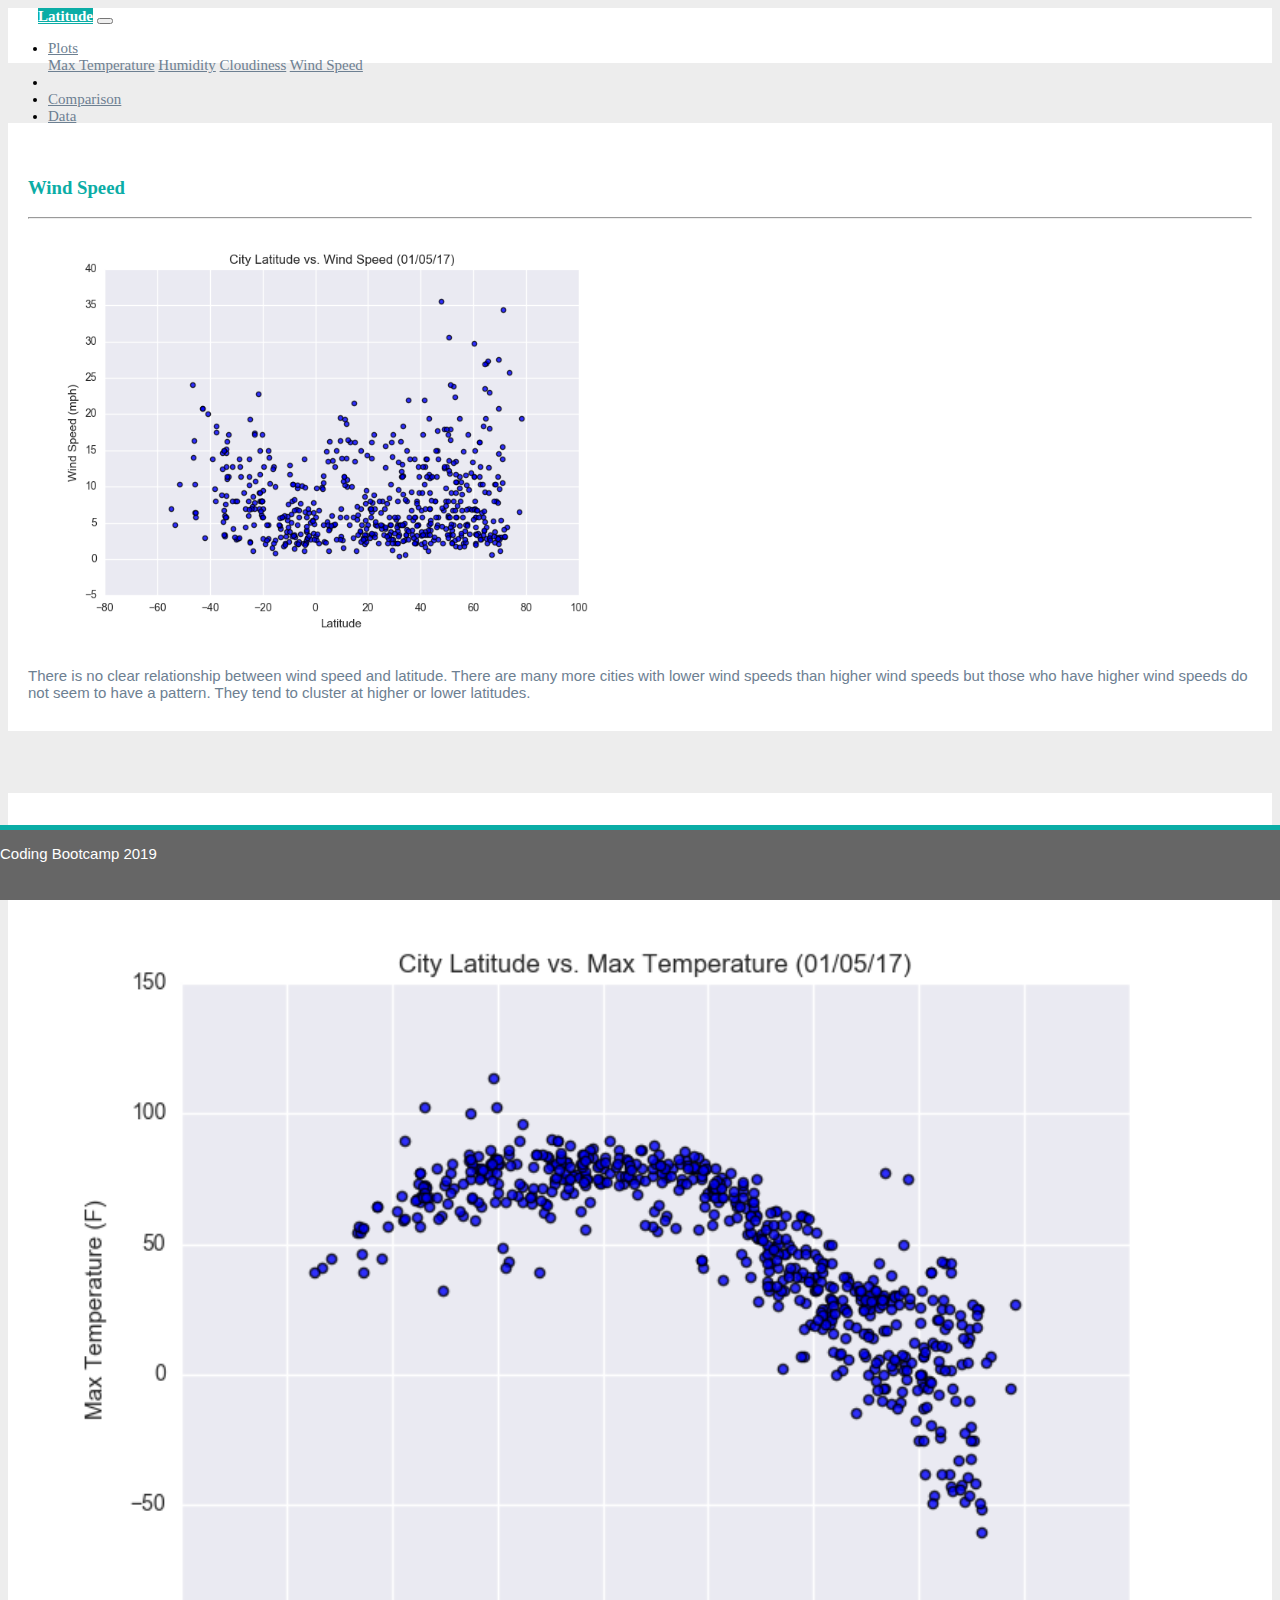
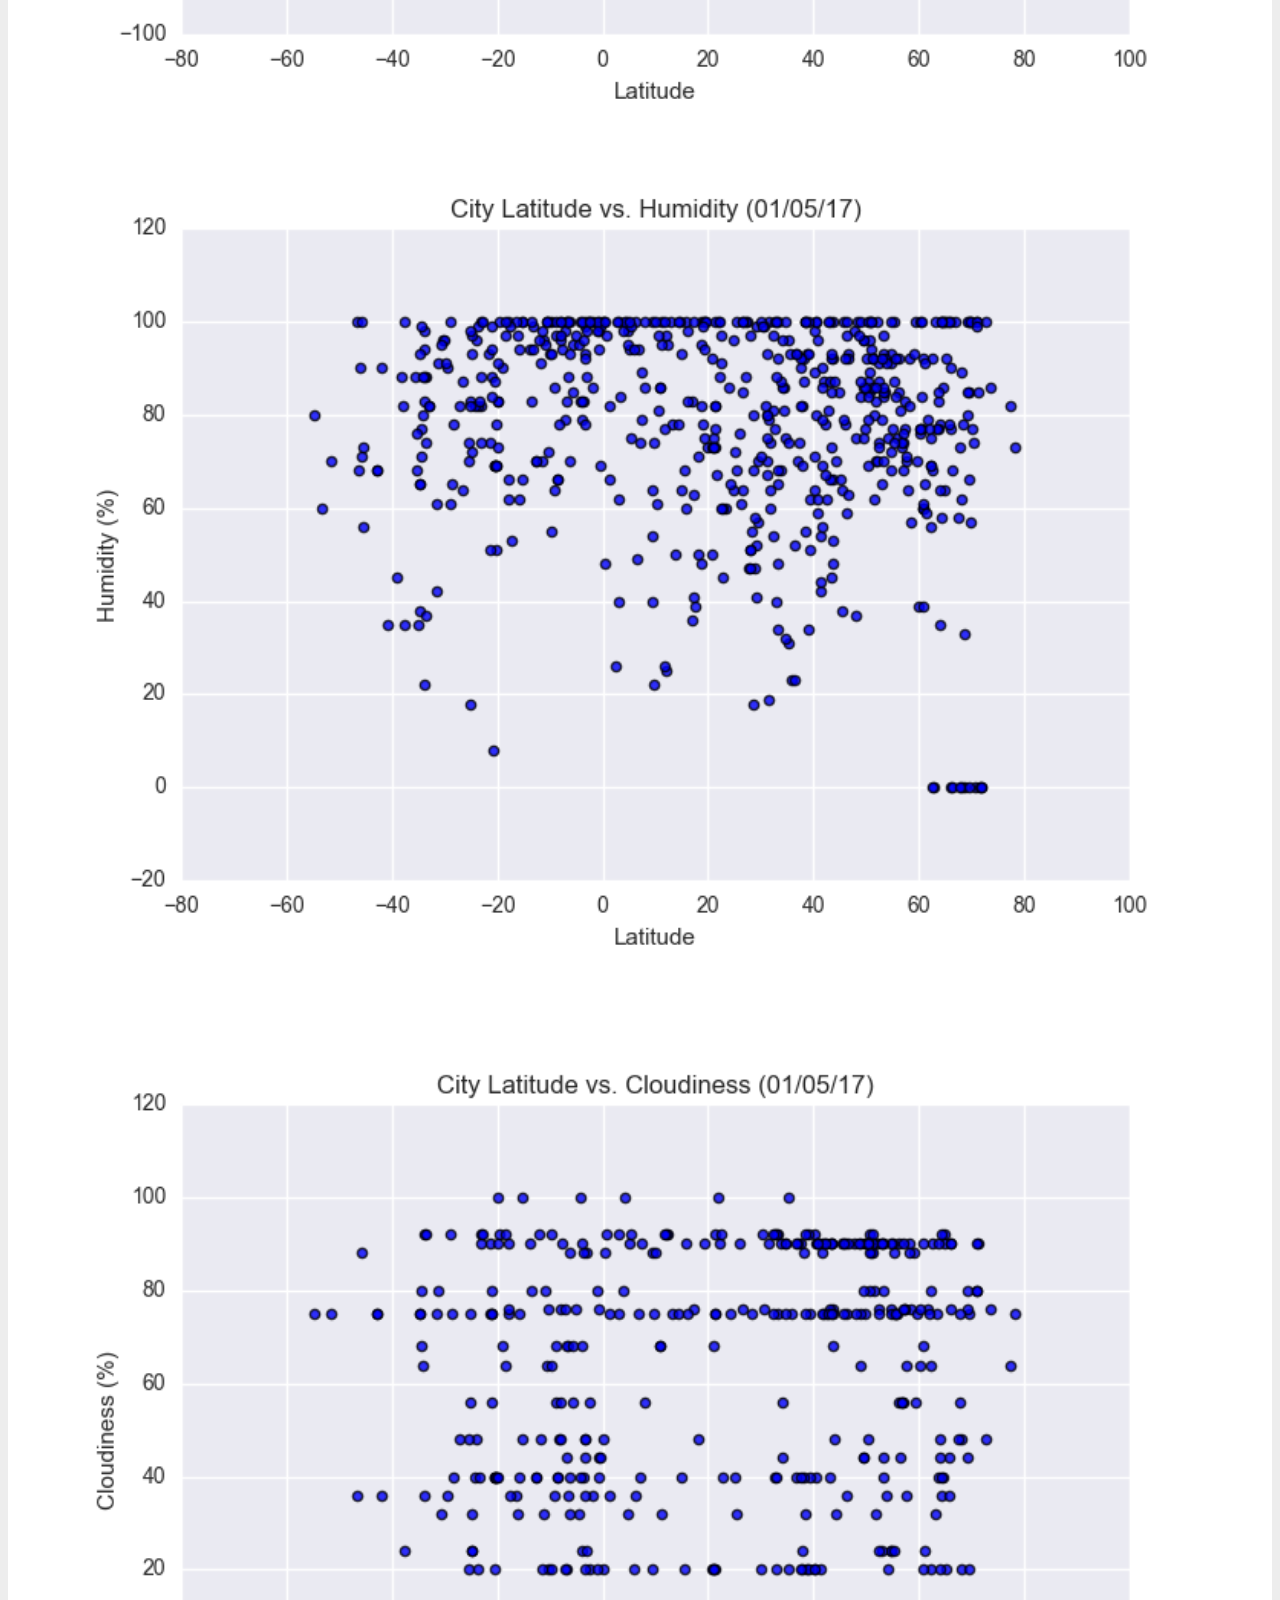
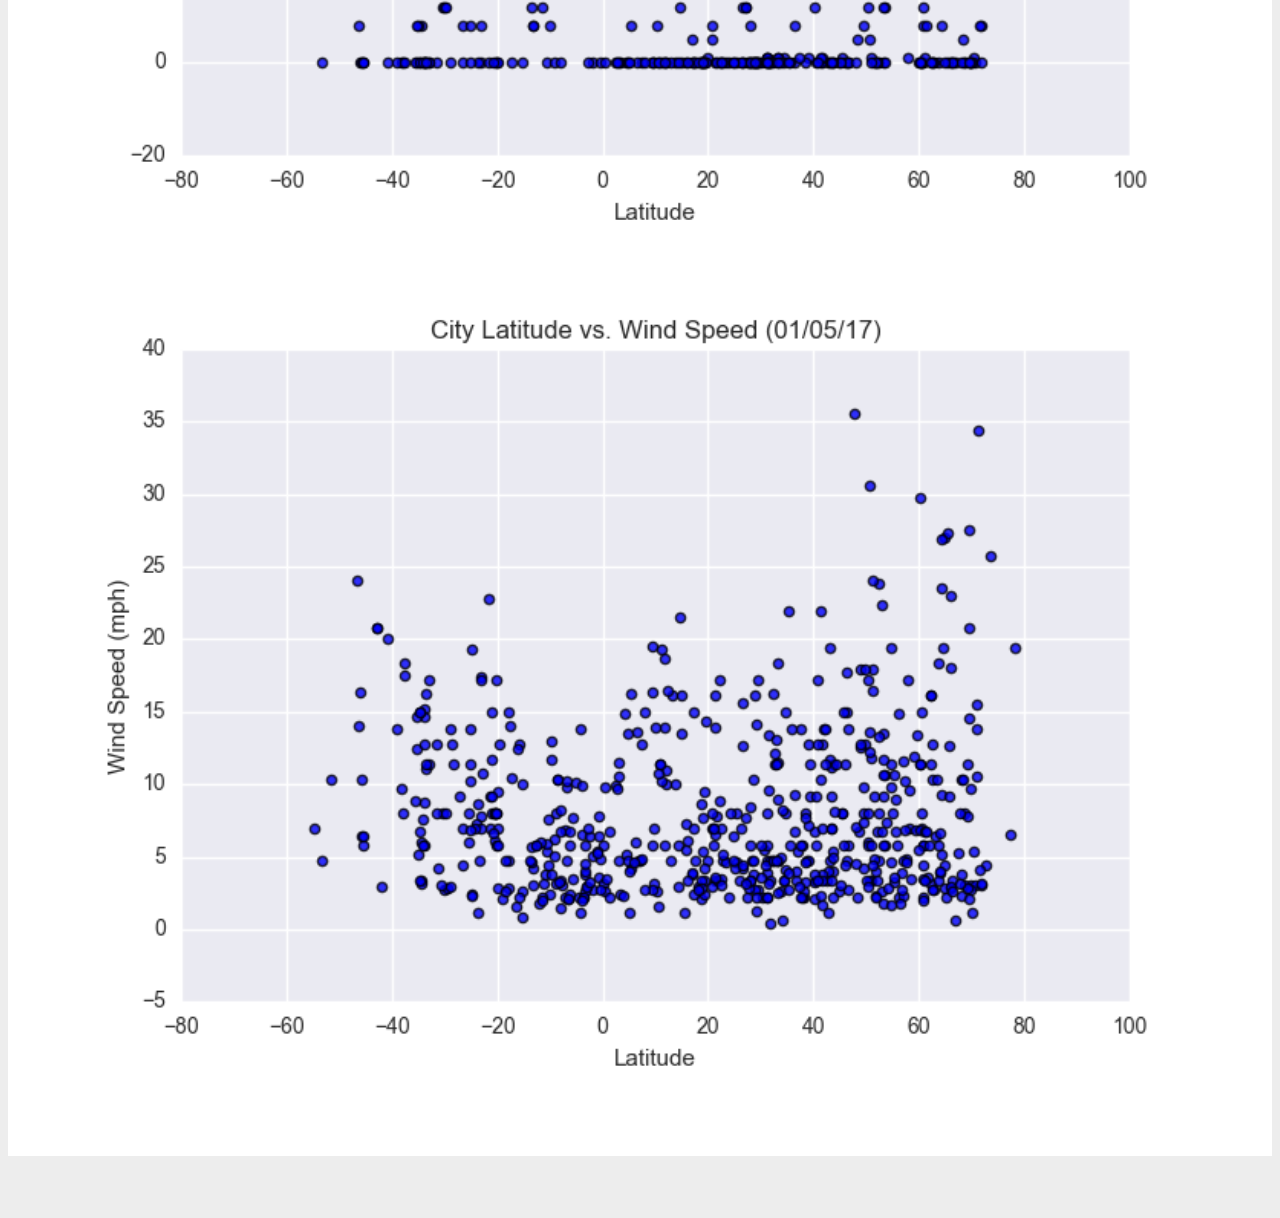
<file: Wind Speed.html>
<!DOCTYPE html>
<html>

<head>
    <meta charset="utf-8" />
    <title>Weather Viz</title>
    <meta name="viewwport" content="width=device-width, initial-scale=1">

    <link rel="stylesheet" type="text/css" href="style.css">

</head>

<body>
    <div class="navigation">
        <nav class="navbar navbar-expand-lg navbar-light">
            <a class="navbar-brand" style="background-color: #0BADA6;" href="index.html">Latitude</a>
        <button class="navbar-toggler border border-white" type="button" data-toggle="collapse" data-target="#navbarNavDropdown"
        aria-controls="navbarNavDropdown" aria-expanded="false" aria-label="Toggle navigation">
        </button>
        <div class="collapse navbar-collapse" id="navbarNavDropdown">
            <ul class="navbar-nav m1-auto">
                <li class="nav-item dropdown">
                    <a class="nav-link dropdown-toggle" href="#" id="navbarDropdownMenuLink" data-toggle="dropdown"
                        aria-haspopup="true" aria-expanded="false">Plots</a>
                    <div class="dropdown-menu" aria-labelledby="navbarDropdownMenuLink">
                        <a class="dropdown-item" href="max_temperature.html">Max Temperature</a>
                        <a class="dropdown-item" href="humidity.html">Humidity</a>
                        <a class="dropdown-item" href="cloudiness.html">Cloudiness</a>
                        <a class="dropdown-item" href="wind_speed.html">Wind Speed</a>
                    </div>    
                </li>
                <li>
                    <li class="nav-item">
                        <a class="nav-link" href="comparisons.html">Comparison</a>
                    </li>
                </li>
                <li>
                    <a class="nav-link" href="data.html">Data</a>
                </li>
            
            </ul>
        </div>
        </nav>
    </div>
    <div class="container">
        <div class="row">
            <div class="col-lg-7 col-md-12">
                <div class="box">
                    <h3 class="title">Wind Speed</h3>
                    <hr>
                    <img src="Wind Speed.png" class="visualization" alt="Wind Speed">
                    <p>There is no clear relationship between wind speed and latitude.  There are many more cities with lower wind speeds than higher wind speeds but those who have higher wind speeds do not seem to have a pattern.  They tend to cluster at higher or lower latitudes.</p>
                </div>
            </div>
            <div class="col-lg-5 col-md-12">
                <div class="box">
                    <h5 class="title">Visualizations</h5>
                    <hr>

                    <div class="container">
                        <div class="row" style="padding-bottom: 30px;">
                            <div class="col-6">
                                <a href="Max Temp.html">
                                    <img class="panel" src="Max Temp Graph.png" alt="Max Temperature Image">
                                </a>
                            </div>
                            <div class="col-6">
                                <a href="Humidity.html">
                                    <img class="panel" src="Humidity.png" alt="Humidity Graph">
                                </a>
                            </div>
                        </div>

                        <div class="row" style="padding-bottom: 30px;">
                        <div class="col-6">
                            <a href="Cloudiness.html">
                                <img class="panel" src="Cloudiness.png" alt="Cloudiness Graph">
                            </a>
                        </div>
                        <div class="col-6">
                            <a href="Wind Speed.html">
                                <img class="panel" src="Wind Speed.png" alt="Wind Speed Graph">
                            </a>
                        </div>


                        </div>
                    </div>
                </div>
            </div>
        </div>
    </div>
    <footer>
        <div class="footer">Coding Bootcamp 2019</div>
    </footer>

    <script src="https://code.jquery.com/jquery-3.2.1.slim.min.js" integrity="sha384-KJ3o2DKtIkvYIK3UENzmM7KCkRr/rE9/Qpg6aAZGJwFDMVNA/GpGFF93hXpG5KkN"
        crossorigin="anonymous"></script>
    <script src="https://cdnjs.cloudflare.com/ajax/libs/popper.js/1.12.9/umd/popper.min.js" integrity="sha384-ApNbgh9B+Y1QKtv3Rn7W3mgPxhU9K/ScQsAP7hUibX39j7fakFPskvXusvfa0b4Q"
        crossorigin="anonymous"></script>
    <script src="https://maxcdn.bootstrapcdn.com/bootstrap/4.0.0/js/bootstrap.min.js" integrity="sha384-JZR6Spejh4U02d8jOt6vLEHfe/JQGiRRSQQxSfFWpi1MquVdAyjUar5+76PVCmYl"
        crossorigin="anonymous"></script>
</body>
</html>
</file>
<file: style.css>
body{
    background-color: #EDEDED;
}
.navbar{
    max-height: 55px;
}
.navigation .navbar-brand{
    color: white;
    margin-left: 30px;
    padding: inherent;
    font-weight: bold;
    background-color: #0BADA6;
    font-family: 'Times New Roman', Times, serif;
}
.navbar{
    background-color: white;
    font-size: 15px;
}
.active, .dropdown-menu .dropdown-item-item:active a:hover{
    background-color: #E7E7E7!important;
}
.dropdown-item{
    color: #6D8092 !important;
}
.dropdown .dropdown-menu .dropdown-item:active, .dropdown .dropdown-menu .dropdown-item:hover{
    background-color: #E7E7E7 !important;
}
a{
    color: #6D8092;
    font-size: 15px;
}
.nav-link:hover{
    background-color:#E7E7E7 !important;
}

.navbar-brand:hover{
    color:rgb(175,175,175) !important;
}

img{
    width:100% !important;
    height:100% !important;
}
.active, .panel:hover{
    border-color:#0BADA6;
    border-style: solid;
}
.visualization{
    width:50% !important;
    height:50% !important;
}

.title{
    color: #0BADA6;
    font-family:'Times New Roman', Times, serif;
    font-weight: bolder;
    padding-top: 25px;
}
p{
    color: #6D8092;
    font-family: Arial, Helvetica, sans-serif;
    font-size: 15px;
}
.box{
    margin-top: 60px;
    margin-bottom: 62px;
    padding: 10px 20px 15px;
    color: black;
    background-color: white;
}
.table{
    font-size: 15px;
    border-top-color: white !important;
}
footer{
    background-color: #666666;
    border-top-style: solid;
    border-top-width: 5px;
    border-top-color: #0BADA6;
    color: white;
    min-height: 55px;
    font-family: Arial, Helvetica, sans-serif;
    font-size: 15px;
    text-align: left;
    position: fixed;
    left: 0;
    bottom: 0;
    width: 100%;
    padding-top: 15px;
}
@media(max-width: 992px){
    .navbar-expand-lg{
        background-color: #0BADA6 !important;
    }
    .navbar{
        max-height: none;
        padding: inherit;
    }
    .navbar div{
        margin: inherit;
        background-color: white;
    }
    .navbar-brand{
        padding: 10px !important;
    }
    button{
        margin-right: 30px;
    }
    button:focus {
        outline: 1px solid;
        outline: 5px auto -webkit-focusring-color;
        
    }
}
</file>
